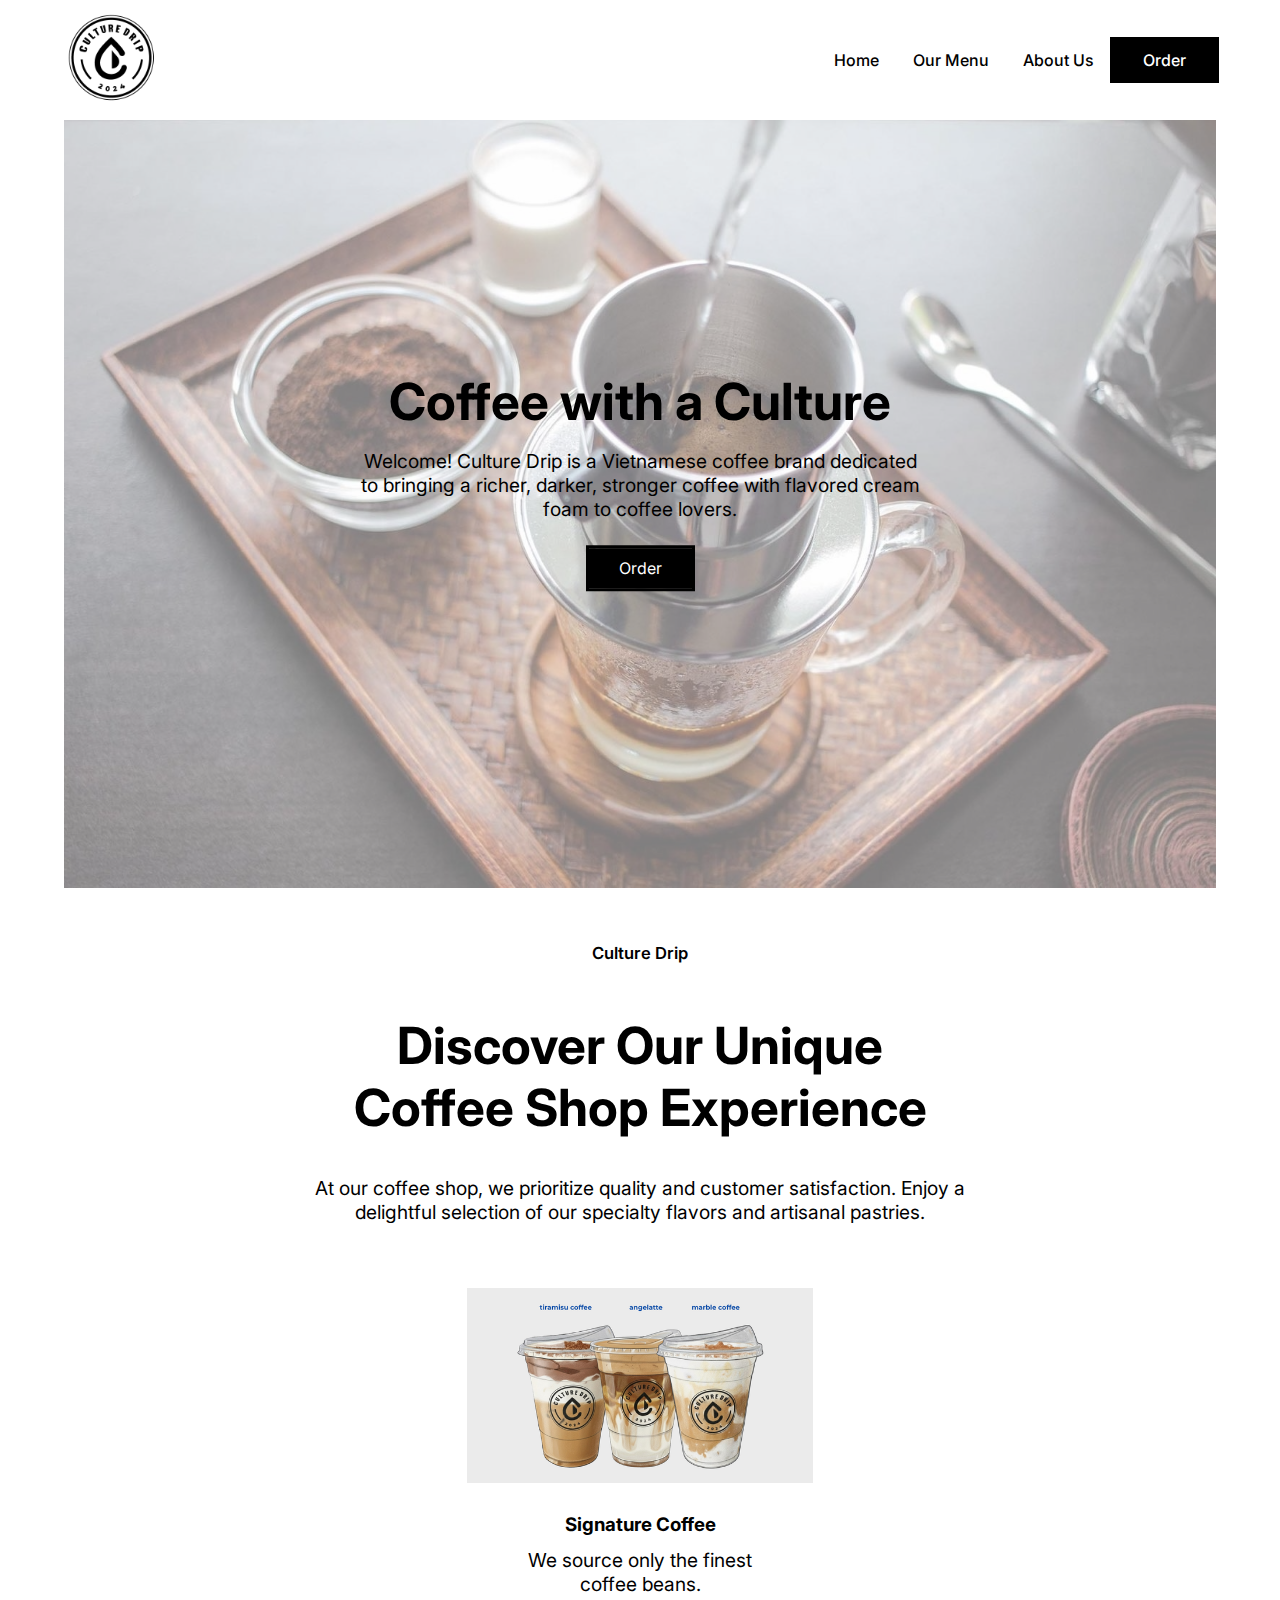
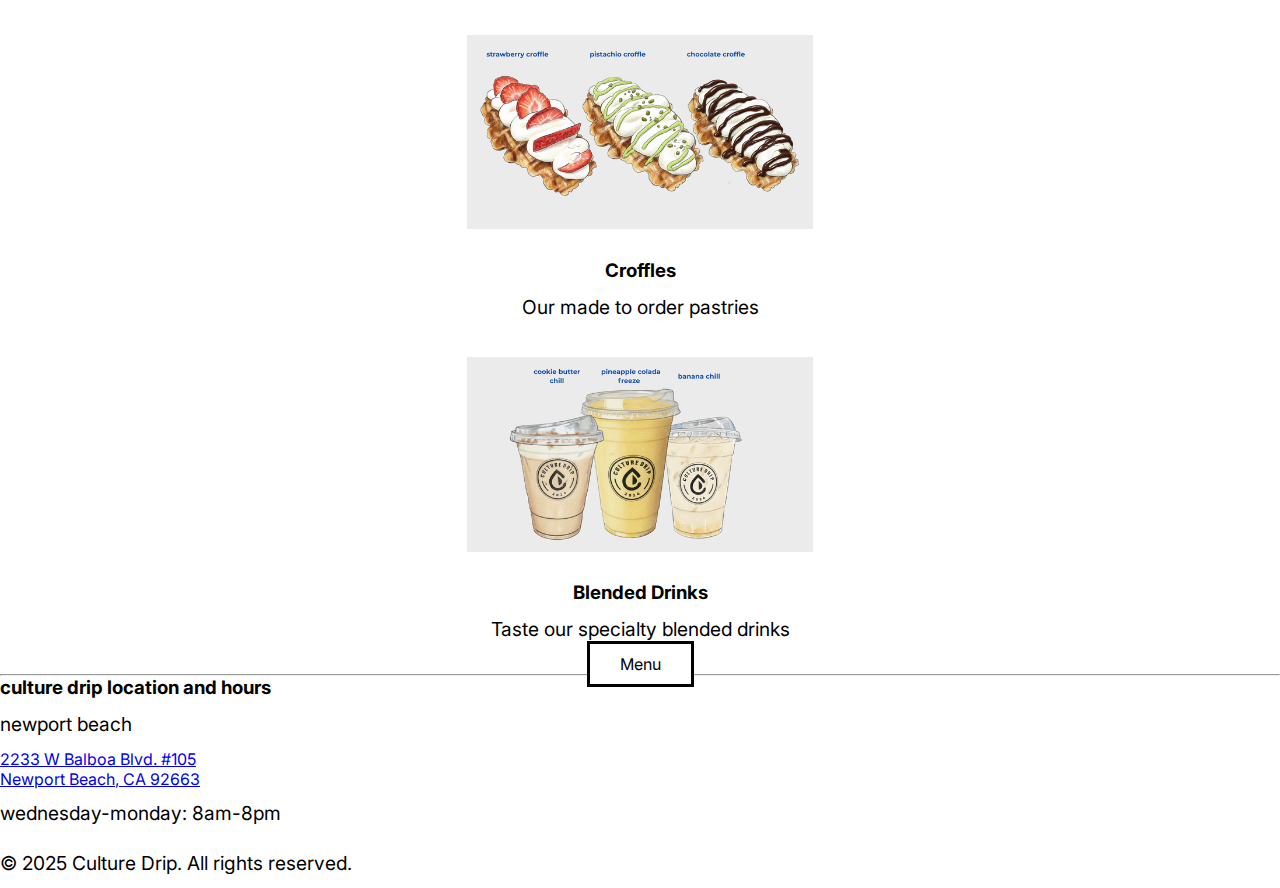
<file: index.html>
<!DOCTYPE html>
<html lang="en">
<head>
    <!--shows the top web title-->
    <meta charset="UTF-8">
    <meta http-equiv="X-UA-Compatible" content="IE=edge">
    <meta name="viewport" content="width=device-width, initial-scale=1.0">
    <title>Culture Drip</title>
    <link rel="icon" type="image/x-icon" href="/images/cd.png">
    <!--importing css-->
    <link rel="stylesheet" href="styles.css">
    <!-- importing font -->
    <link rel="preconnect" href="https://fonts.googleapis.com">
    <link rel="preconnect" href="https://fonts.gstatic.com" crossorigin>
    <link href="https://fonts.googleapis.com/css2?family=Inter:ital,opsz,wght@0,14..32,100..900;1,14..32,100..900&display=swap" rel="stylesheet">
</head>
<body>
    <nav class="navbar">
        <div class="topLogo">
            <a href="index.html"><img src="./images/cd.png" id = "cdLogo"></a>
        </div>
        <ul class="navList" id="nav-list">
            <li class="navItem l"><a href="index.html">Home</a></li>
            <li class="navItem l"><a href="menu.html">Our Menu</a></li>
            <li class="navItem l"><a href="about.html">About Us</a></li>
            <div class="navOrder">
                <a href="https://www.doordash.com/store/culture-drip-newport-beach-33093719/55113546/?gad_campaignid=12239783404&gad_source=1&gbraid=0AAAAADemgEu2Q7e13m3j4GwFy_xg7448W&gclid=Cj0KCQjwwZDFBhCpARIsAB95qO1CxnaESgdwWVjGKI4FvhJKNIgF0CaVJiQ9z3XqlI0GkYXHlNUJGHEaAh4tEALw_wcB&gclsrc=aw.ds&ignore_splash_experience=true&kclickid=_k_Cj0KCQjwwZDFBhCpARIsAB95qO1CxnaESgdwWVjGKI4FvhJKNIgF0CaVJiQ9z3XqlI0GkYXHlNUJGHEaAh4tEALw_wcB_k_&utm_adgroup_id=122847405048&utm_campaign=CX_US_SE_SU_GO_ACQ_RSWXXX_12239783404_RSTRNT_%20NB_ACQ_RESTR_DSARestaurant_EVG_CPAx_XXX_Y0395_EN_EN_X_DOOR_GO_SE_DSA_SOUTHRNCAL&utm_content=122847405048&utm_creative_id=591223849648&utm_keyword_id=dsa-1212951105065&utm_medium=SEMu&utm_source=Google&utm_term="class="blackButton navItem"">Order</a>
            </div>
        </ul>
        <div class="navMenu" id="toggle-menu">
            <div class="menuLine"></div>
            <div class="menuLine"></div>
            <div class="menuLine"></div>
        </div>
    </nav>
    <main>
        <div class="intro">
            <img src="./images/hp/hpSample.jpg" id = "homeImage">
            <div class="introText">
                <h1>Coffee with a Culture</h1>
                <p>Welcome! Culture Drip is a Vietnamese coffee brand dedicated<br>to bringing a richer, darker, stronger coffee with flavored cream<br>foam to coffee lovers.</p>
                <a href="https://www.doordash.com/store/culture-drip-newport-beach-33093719/55113546/?gad_campaignid=12239783404&gad_source=1&gbraid=0AAAAADemgEu2Q7e13m3j4GwFy_xg7448W&gclid=Cj0KCQjwwZDFBhCpARIsAB95qO1CxnaESgdwWVjGKI4FvhJKNIgF0CaVJiQ9z3XqlI0GkYXHlNUJGHEaAh4tEALw_wcB&gclsrc=aw.ds&ignore_splash_experience=true&kclickid=_k_Cj0KCQjwwZDFBhCpARIsAB95qO1CxnaESgdwWVjGKI4FvhJKNIgF0CaVJiQ9z3XqlI0GkYXHlNUJGHEaAh4tEALw_wcB_k_&utm_adgroup_id=122847405048&utm_campaign=CX_US_SE_SU_GO_ACQ_RSWXXX_12239783404_RSTRNT_%20NB_ACQ_RESTR_DSARestaurant_EVG_CPAx_XXX_Y0395_EN_EN_X_DOOR_GO_SE_DSA_SOUTHRNCAL&utm_content=122847405048&utm_creative_id=591223849648&utm_keyword_id=dsa-1212951105065&utm_medium=SEMu&utm_source=Google&utm_term=" class="blackButton orderIntro">Order</a>
            </div>
        </div>
        <div class="menuDes">
            <h2>Culture Drip</h2>
            <h1>Discover Our Unique<br>Coffee Shop Experience</h1>
            <p>At our coffee shop, we prioritize quality and customer satisfaction. Enjoy a<br>delightful selection of our specialty flavors and artisanal pastries.</p>
        </div>
        <div class="menuItems">
            <div>
                <img src="./images/hp/coffee_50.png" id = "menuImg" alt="">
                <h3>Signature Coffee</h3>
                <p>We source only the finest<br>coffee beans.</p>
            </div>
            <div>
                <img src="./images/hp/crofflesDrawn_50.png" id = "menuImg" alt="">
                <h3>Croffles</h3>
                <p>Our made to order pastries</p>
            </div>
            <div>
                <img src="./images/hp/blended_50.png" id = "menuImg" alt="">
                <h3>Blended Drinks</h3>
                <p>Taste our specialty blended drinks</p>
            </div>
        </div>
        <a href="menu.html" class="whiteButton" id="menuButton">Menu</a>
    </main>
    <footer>
        <hr class="solid">
        <div class="footEle">
            <h3>culture drip location and hours</h3>
           <div class="loca">
                <div>
                    <p>newport beach</p>
                    <a href="https://maps.app.goo.gl/qFAQwQpBhurF5sBA7" class="footerLink">2233 W Balboa Blvd. #105<br>Newport Beach, CA 92663</a>
                    <p class="footerLink">wednesday-monday: 8am-8pm</p>
                </div>
            </div>
            <p>© 2025 Culture Drip. All rights reserved.</p>
        </div>
    </footer>
    <script type="text/javascript" src="./src/app.js"></scriptsrc></script>
</body>

</html>
</file>
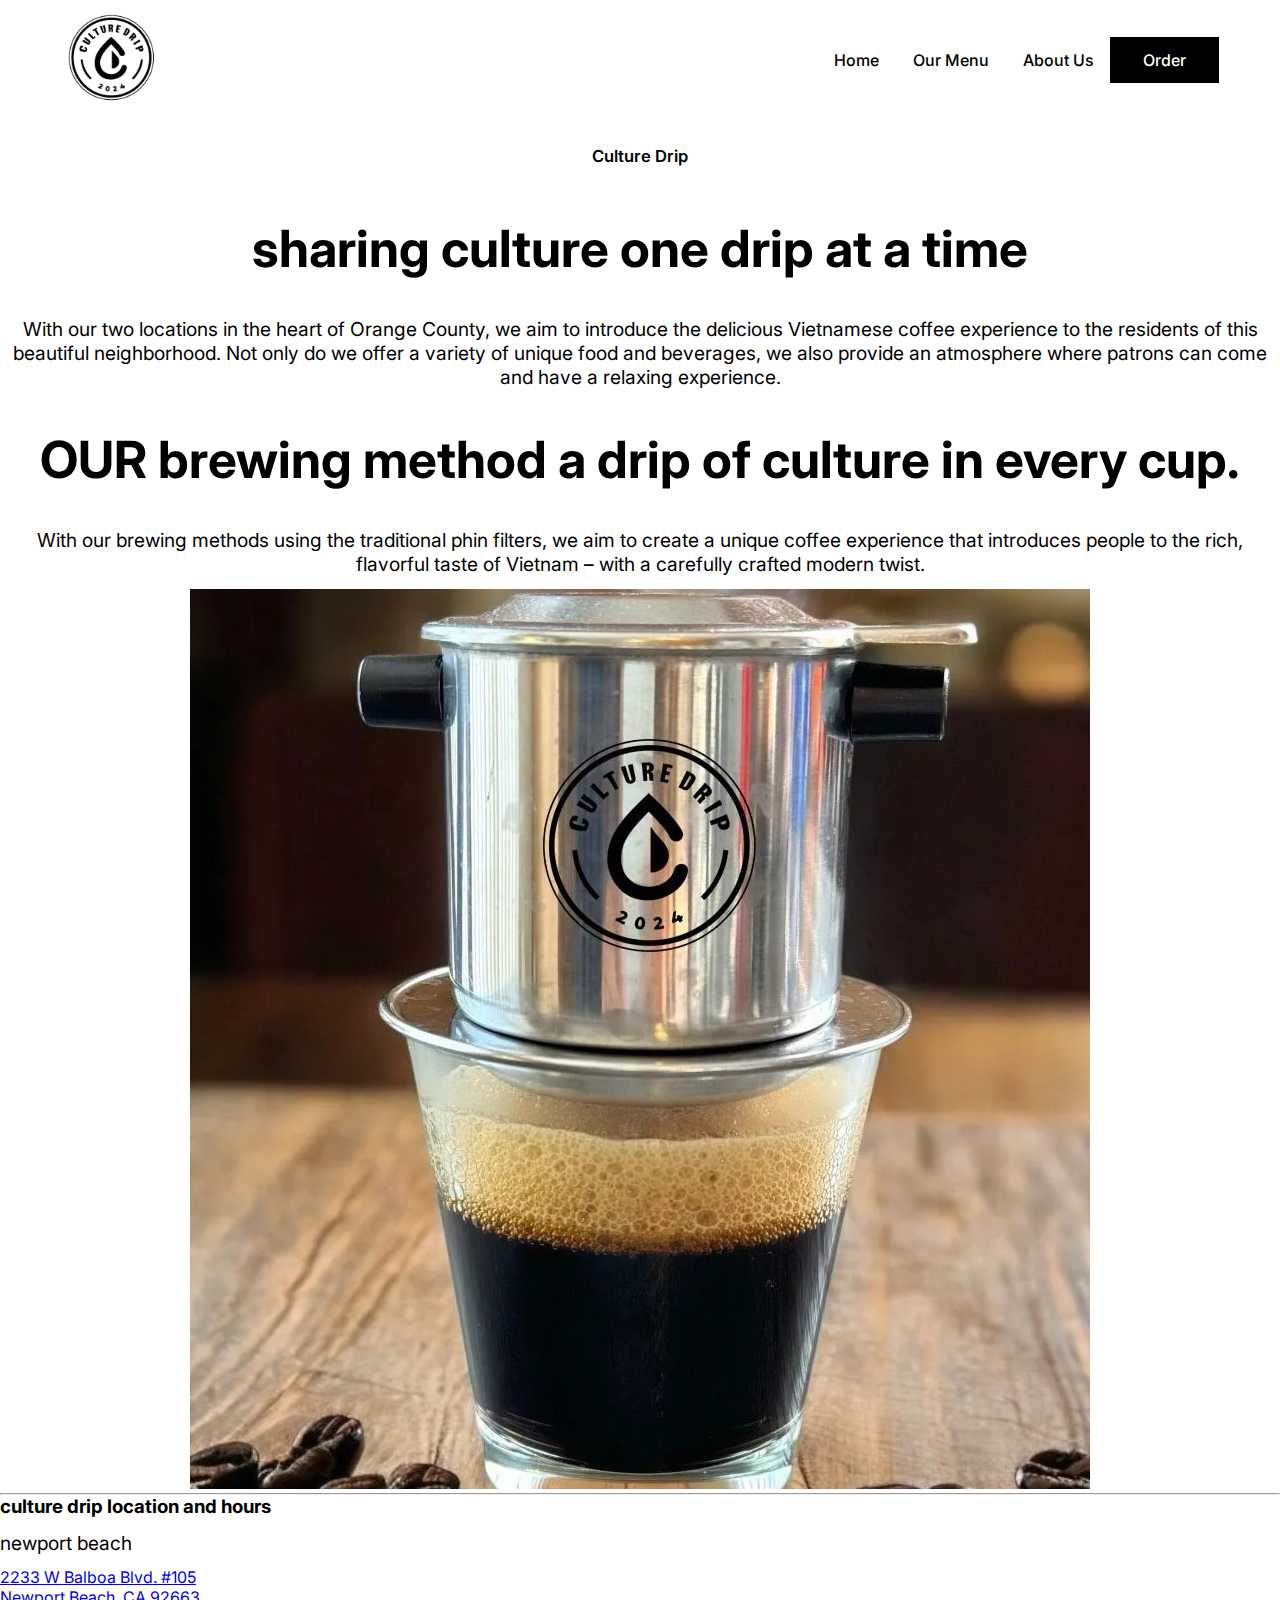
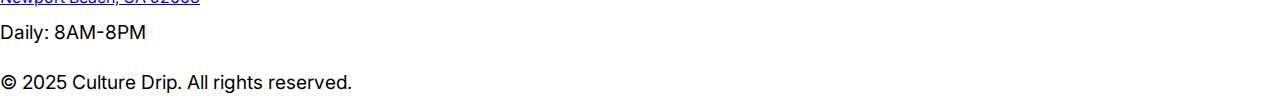
<file: about.html>
<!DOCTYPE html>
<html lang="en">
<head>
    <!--shows the top web title-->
    <meta charset="UTF-8">
    <meta http-equiv="X-UA-Compatible" content="IE=edge">
    <meta name="viewport" content="width=device-width, initial-scale=1.0">
    <title>Culture Drip</title>
    <link rel="icon" type="image/x-icon" href="/images/cd.png">
    <!--importing css-->
    <link rel="stylesheet" href="styles.css">
    <!-- importing font -->
    <link rel="preconnect" href="https://fonts.googleapis.com">
    <link rel="preconnect" href="https://fonts.gstatic.com" crossorigin>
    <link href="https://fonts.googleapis.com/css2?family=Inter:ital,opsz,wght@0,14..32,100..900;1,14..32,100..900&display=swap" rel="stylesheet">
</head>
<body>
    <nav class="navbar">
        <div class="topLogo">
            <a href="index.html"><img src="./images/cd.png" id = "cdLogo"></a>
        </div>
        <ul class="navList" id="nav-list">
            <li class="navItem l"><a href="index.html">Home</a></li>
            <li class="navItem l"><a href="menu.html">Our Menu</a></li>
            <li class="navItem l"><a href="about.html">About Us</a></li>
            <div class="navOrder">
                <a href="https://www.doordash.com/store/culture-drip-newport-beach-33093719/55113546/?gad_campaignid=12239783404&gad_source=1&gbraid=0AAAAADemgEu2Q7e13m3j4GwFy_xg7448W&gclid=Cj0KCQjwwZDFBhCpARIsAB95qO1CxnaESgdwWVjGKI4FvhJKNIgF0CaVJiQ9z3XqlI0GkYXHlNUJGHEaAh4tEALw_wcB&gclsrc=aw.ds&ignore_splash_experience=true&kclickid=_k_Cj0KCQjwwZDFBhCpARIsAB95qO1CxnaESgdwWVjGKI4FvhJKNIgF0CaVJiQ9z3XqlI0GkYXHlNUJGHEaAh4tEALw_wcB_k_&utm_adgroup_id=122847405048&utm_campaign=CX_US_SE_SU_GO_ACQ_RSWXXX_12239783404_RSTRNT_%20NB_ACQ_RESTR_DSARestaurant_EVG_CPAx_XXX_Y0395_EN_EN_X_DOOR_GO_SE_DSA_SOUTHRNCAL&utm_content=122847405048&utm_creative_id=591223849648&utm_keyword_id=dsa-1212951105065&utm_medium=SEMu&utm_source=Google&utm_term="class="blackButton navItem"">Order</a>
            </div>
        </ul>
        <div class="navMenu" id="toggle-menu">
            <div class="menuLine"></div>
            <div class="menuLine"></div>
            <div class="menuLine"></div>
        </div>
    </nav>
    <main>
        <div class="aboutIntro">
            <h2>Culture Drip</h2>
            <h1>sharing culture one drip  at a time</h1>
            <p>With our two locations in the heart of Orange County, we aim to introduce the delicious Vietnamese coffee experience to the residents of this beautiful neighborhood. Not only do we offer a variety of unique food and beverages, we also provide an atmosphere where patrons can come and have a relaxing experience. </p>
        </div>
        <div class="brew">
            <div class="brewDes">
                <h1>OUR brewing method a drip of culture in every cup.</h1>
                <p>With our brewing methods using the traditional phin filters, we aim to create a unique coffee experience that introduces people to the rich, flavorful taste of Vietnam – with a carefully crafted modern twist.</p>
            </div>
            <img src="images/cdPhin.jpg" id="cdPhin">
        </div>
    </main>
    <footer>
        <hr class="solid">
        <div class="footEle">
            <h3>culture drip location and hours</h3>
            <div class="loca">
                <div>
                    <p>newport beach</p>
                    <a href="https://maps.app.goo.gl/qFAQwQpBhurF5sBA7" class="footerLink">2233 W Balboa Blvd. #105<br>Newport Beach, CA 92663</a>
                    <p class="footerLink">Daily: 8AM-8PM</p>
                </div>

            </div>
            <p>© 2025 Culture Drip. All rights reserved.</p>
        </div>
    </footer>
    <script type="text/javascript" src="./src/app.js"></scriptsrc></script>
</body>

</html>
</file>
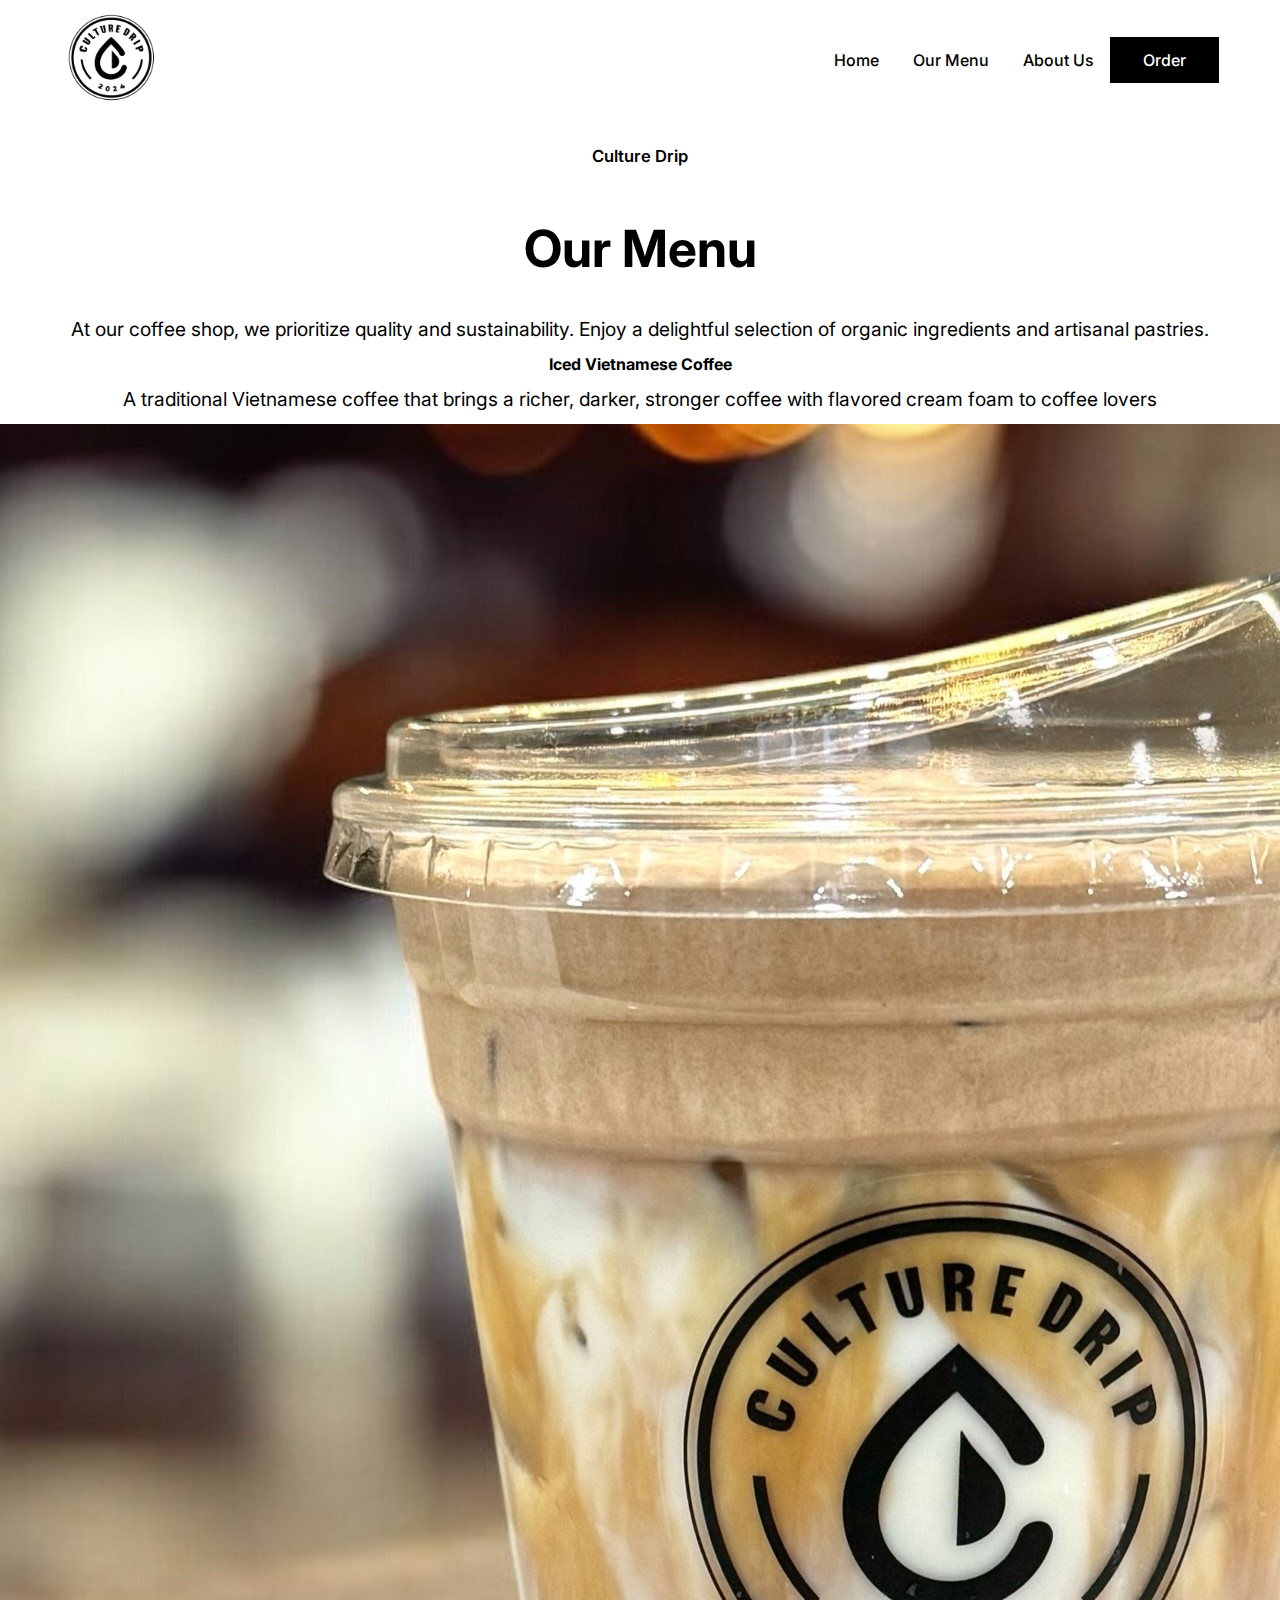
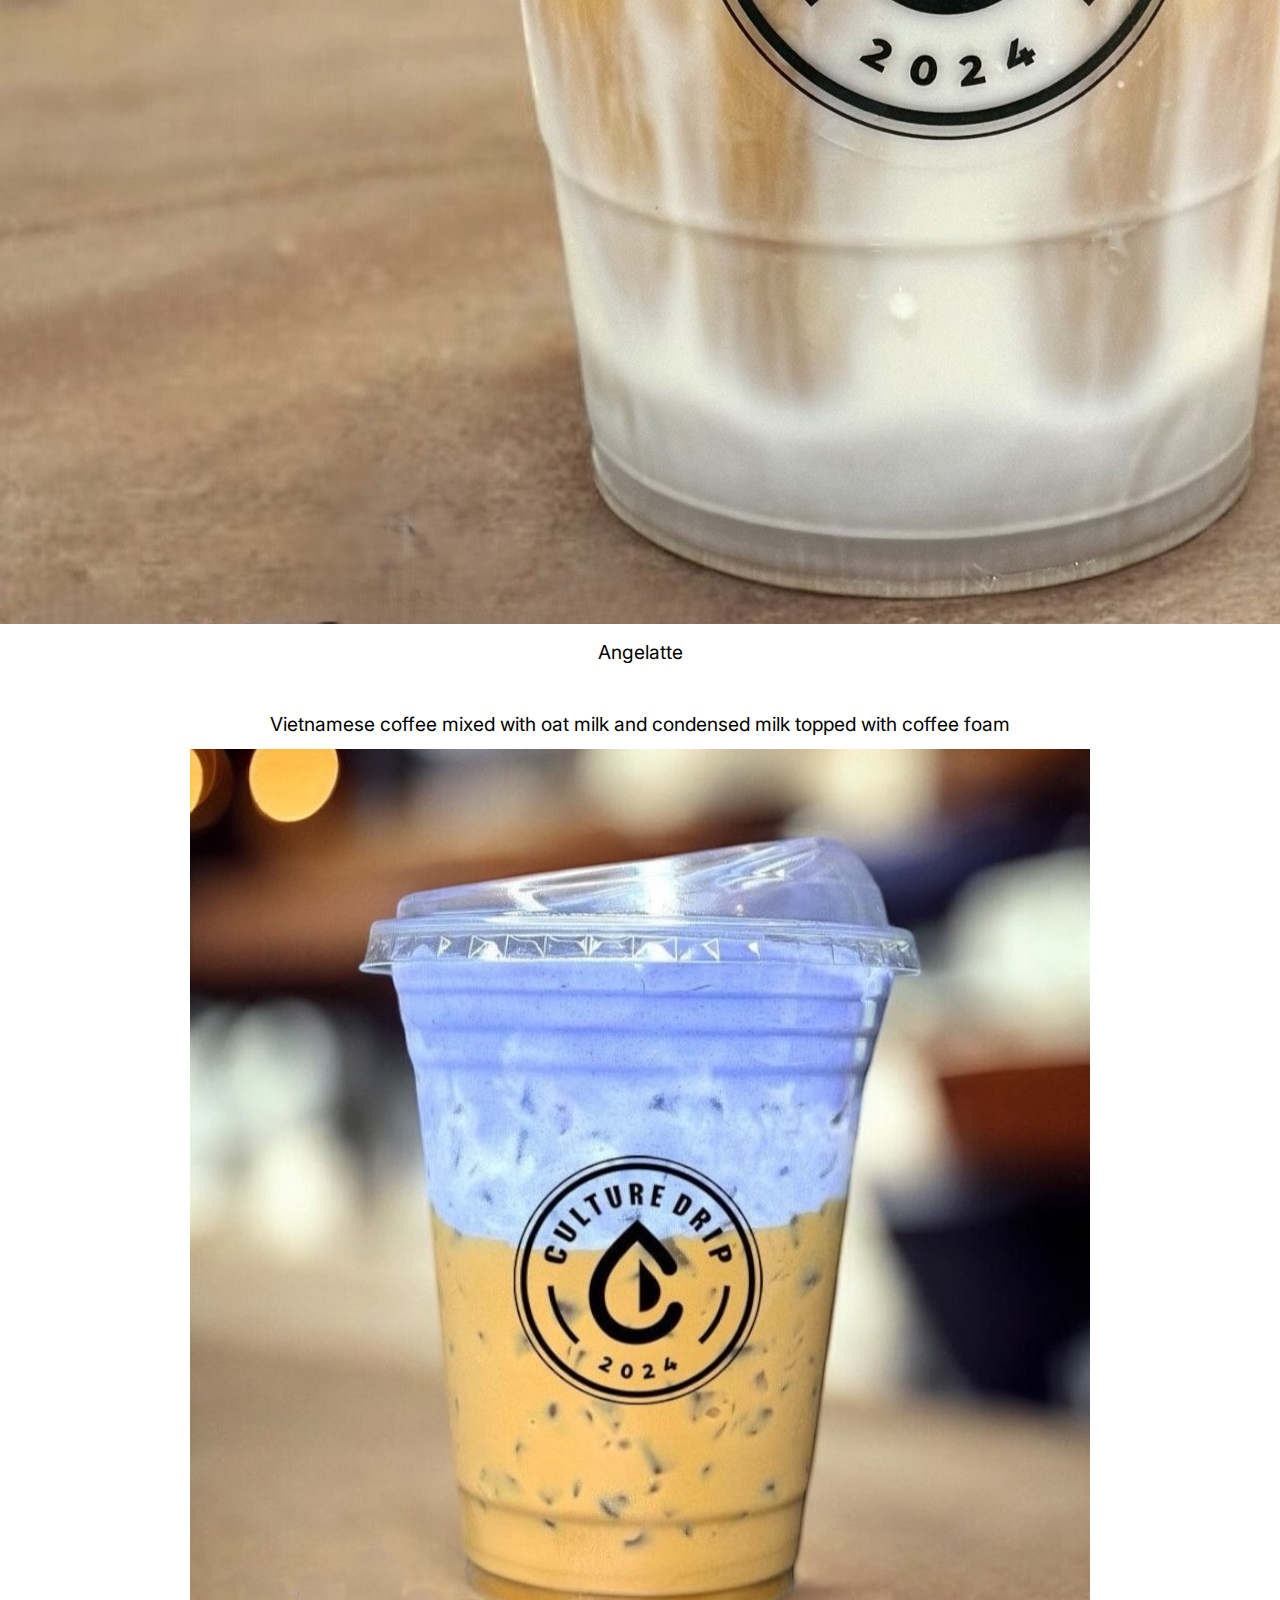
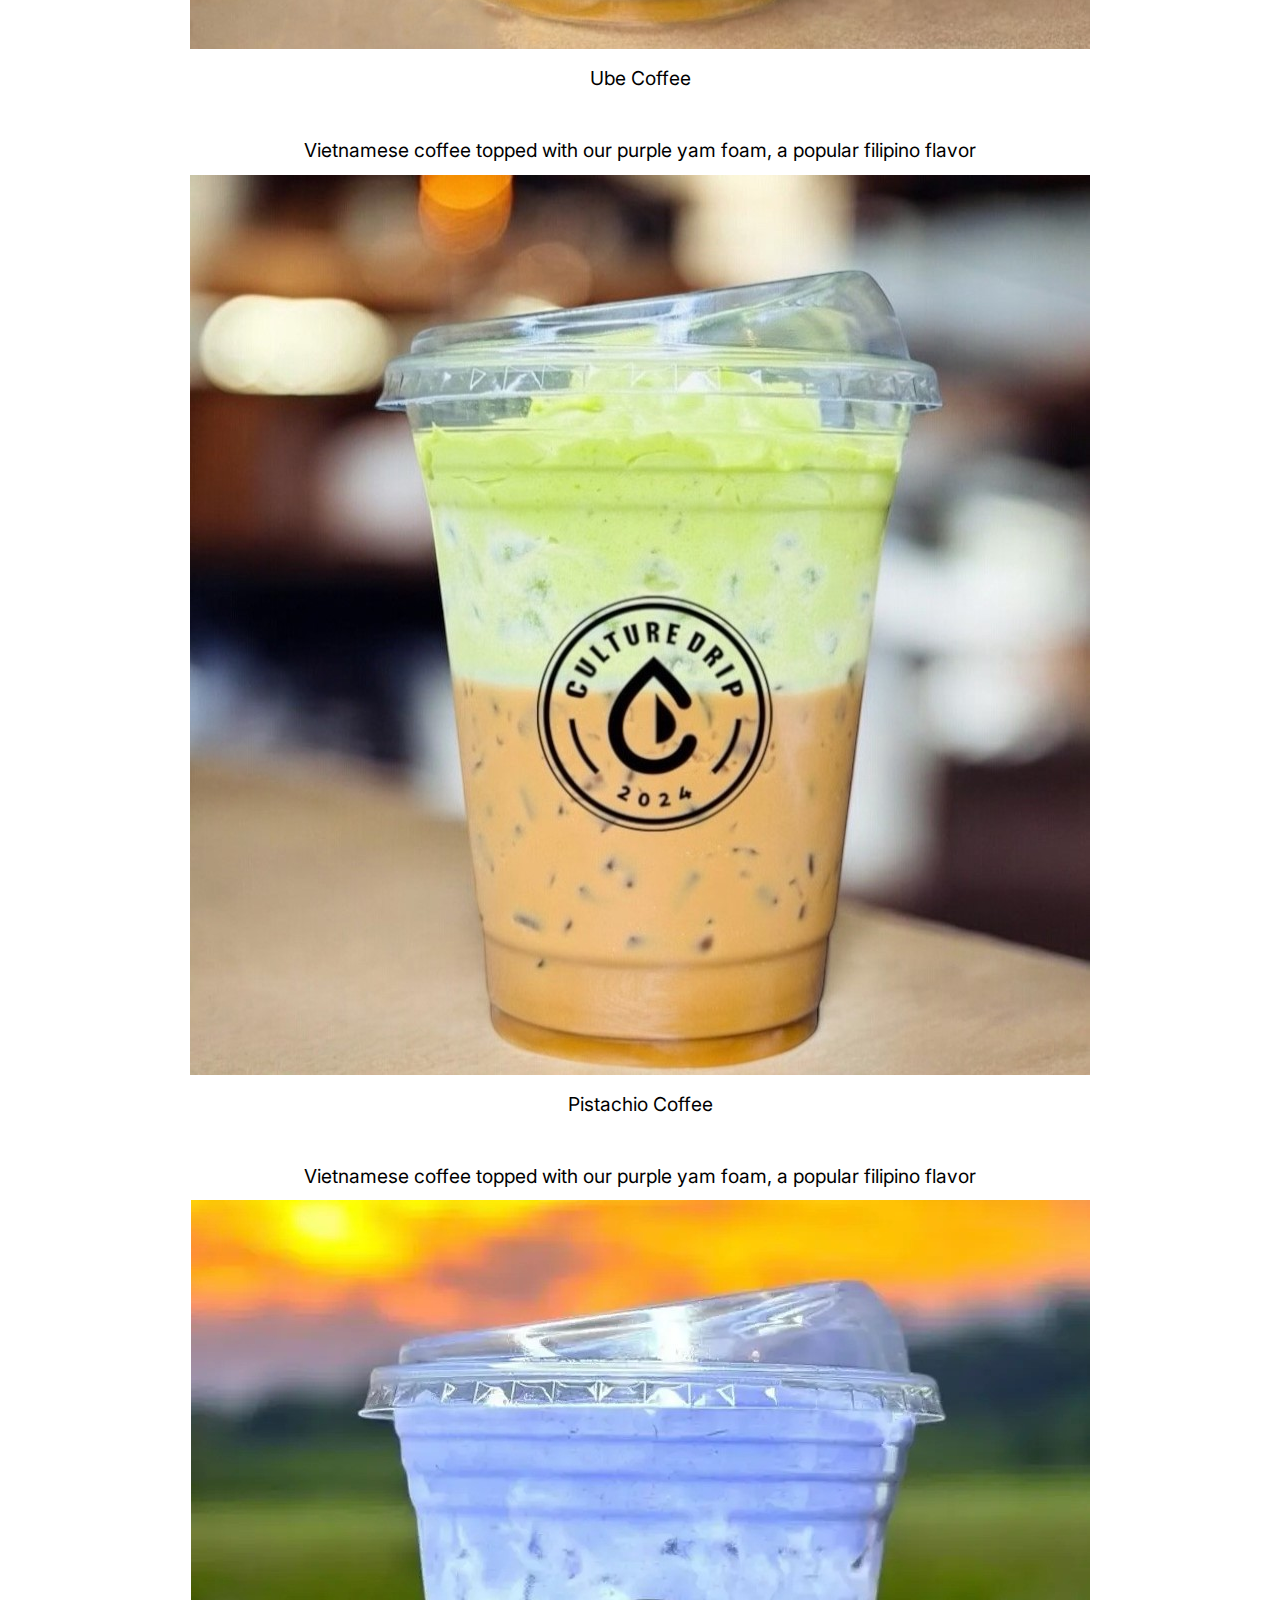
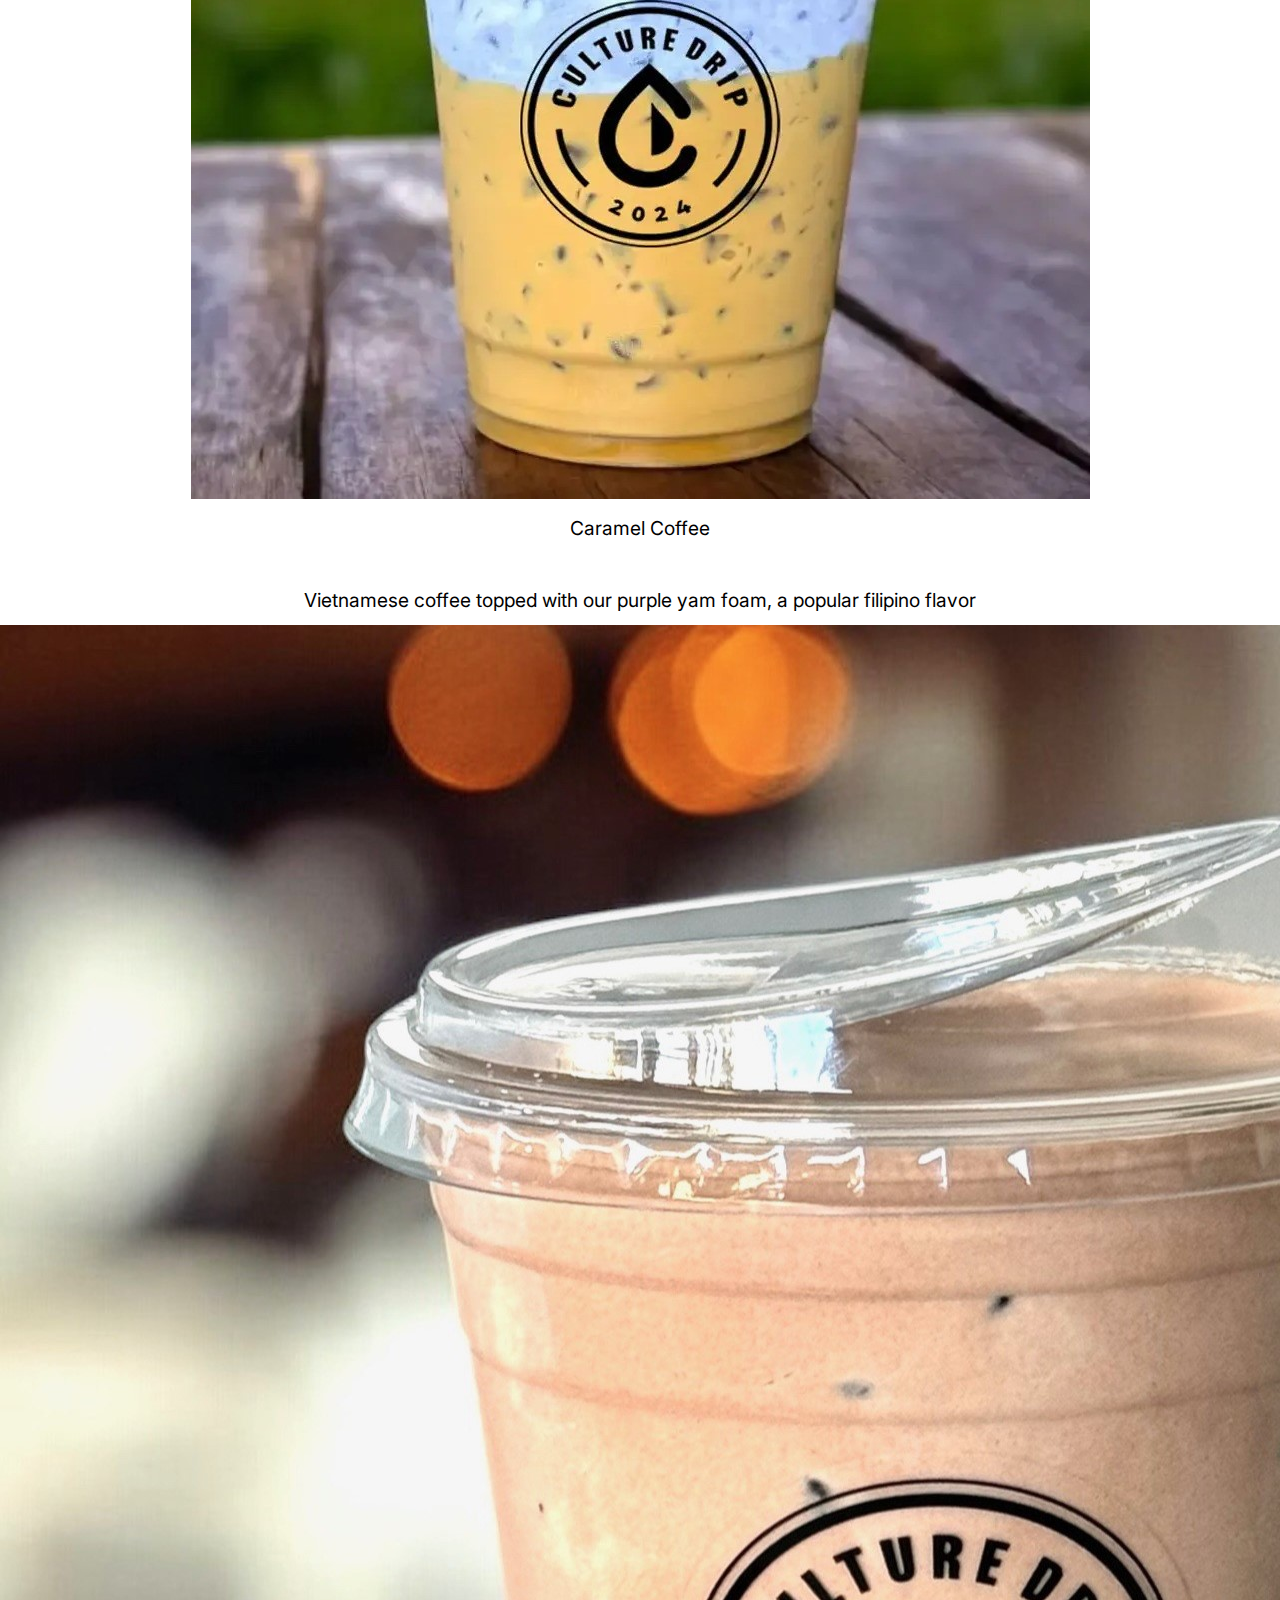
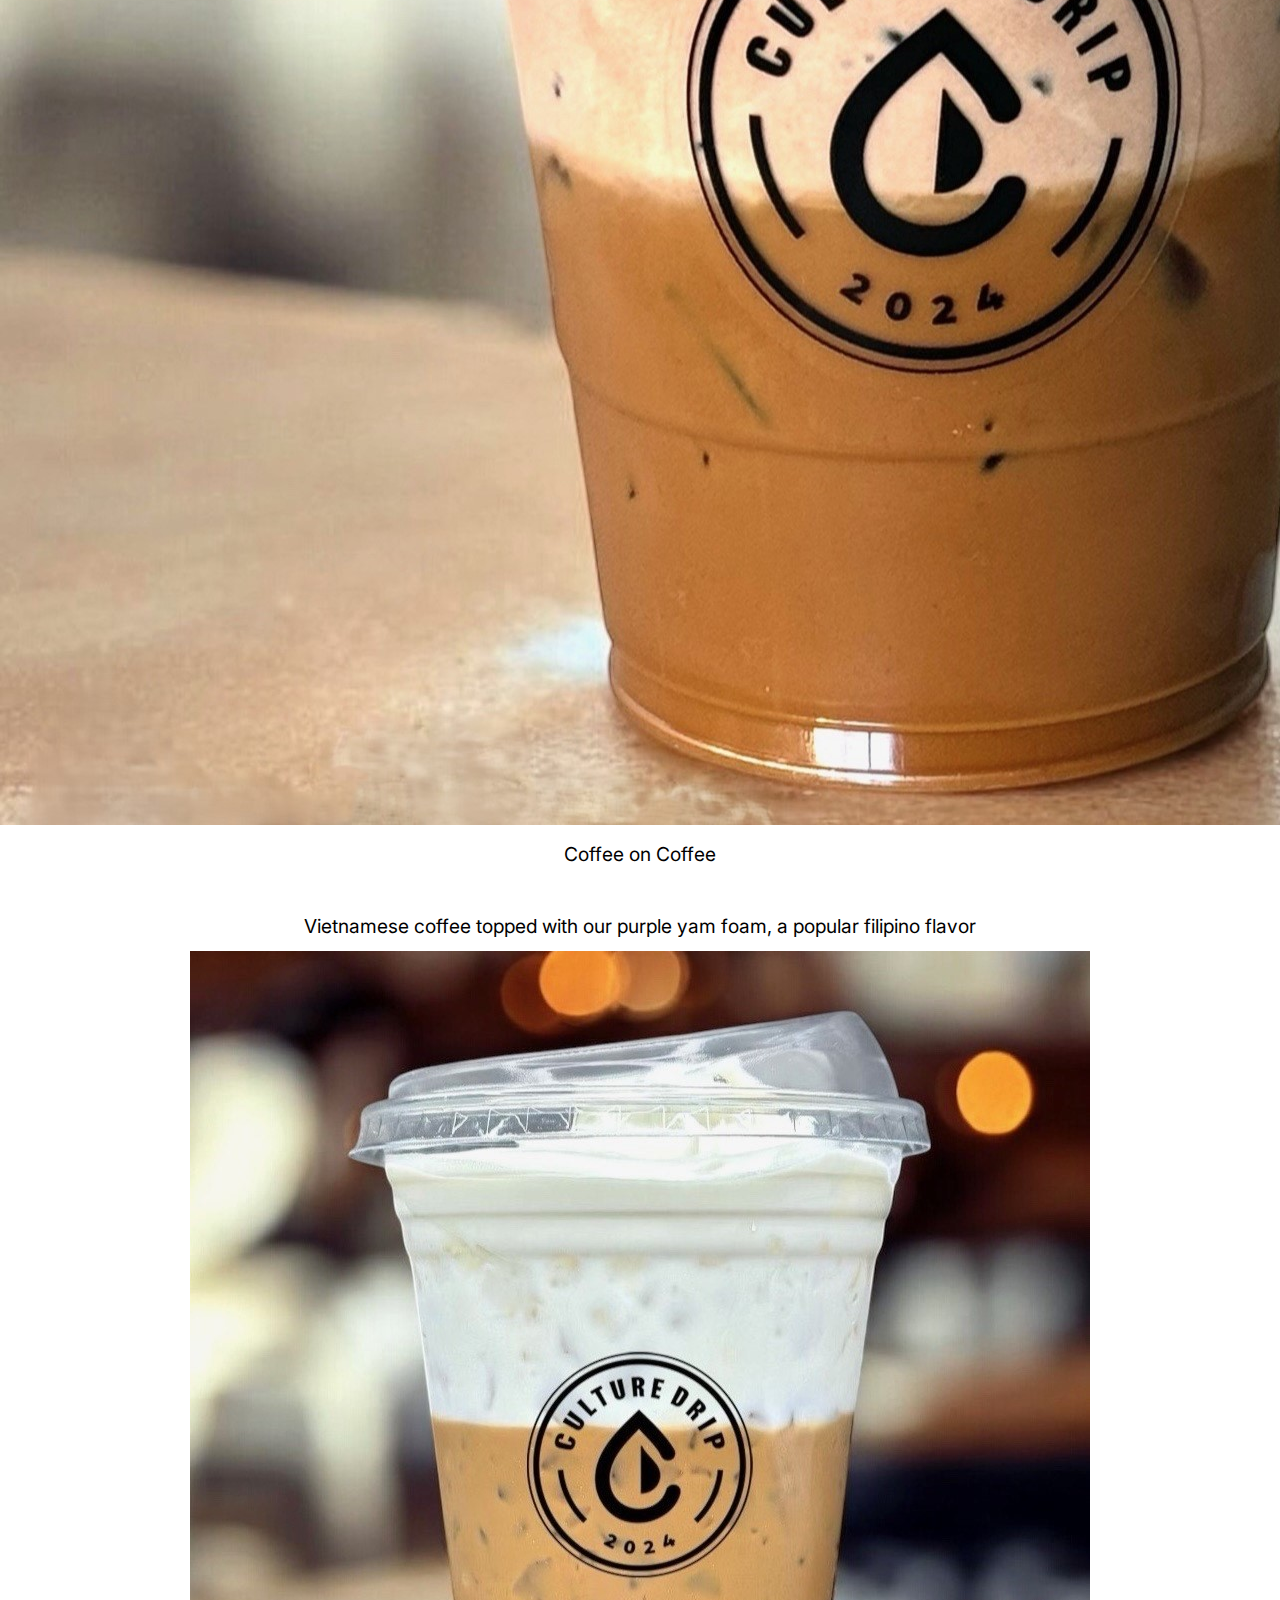
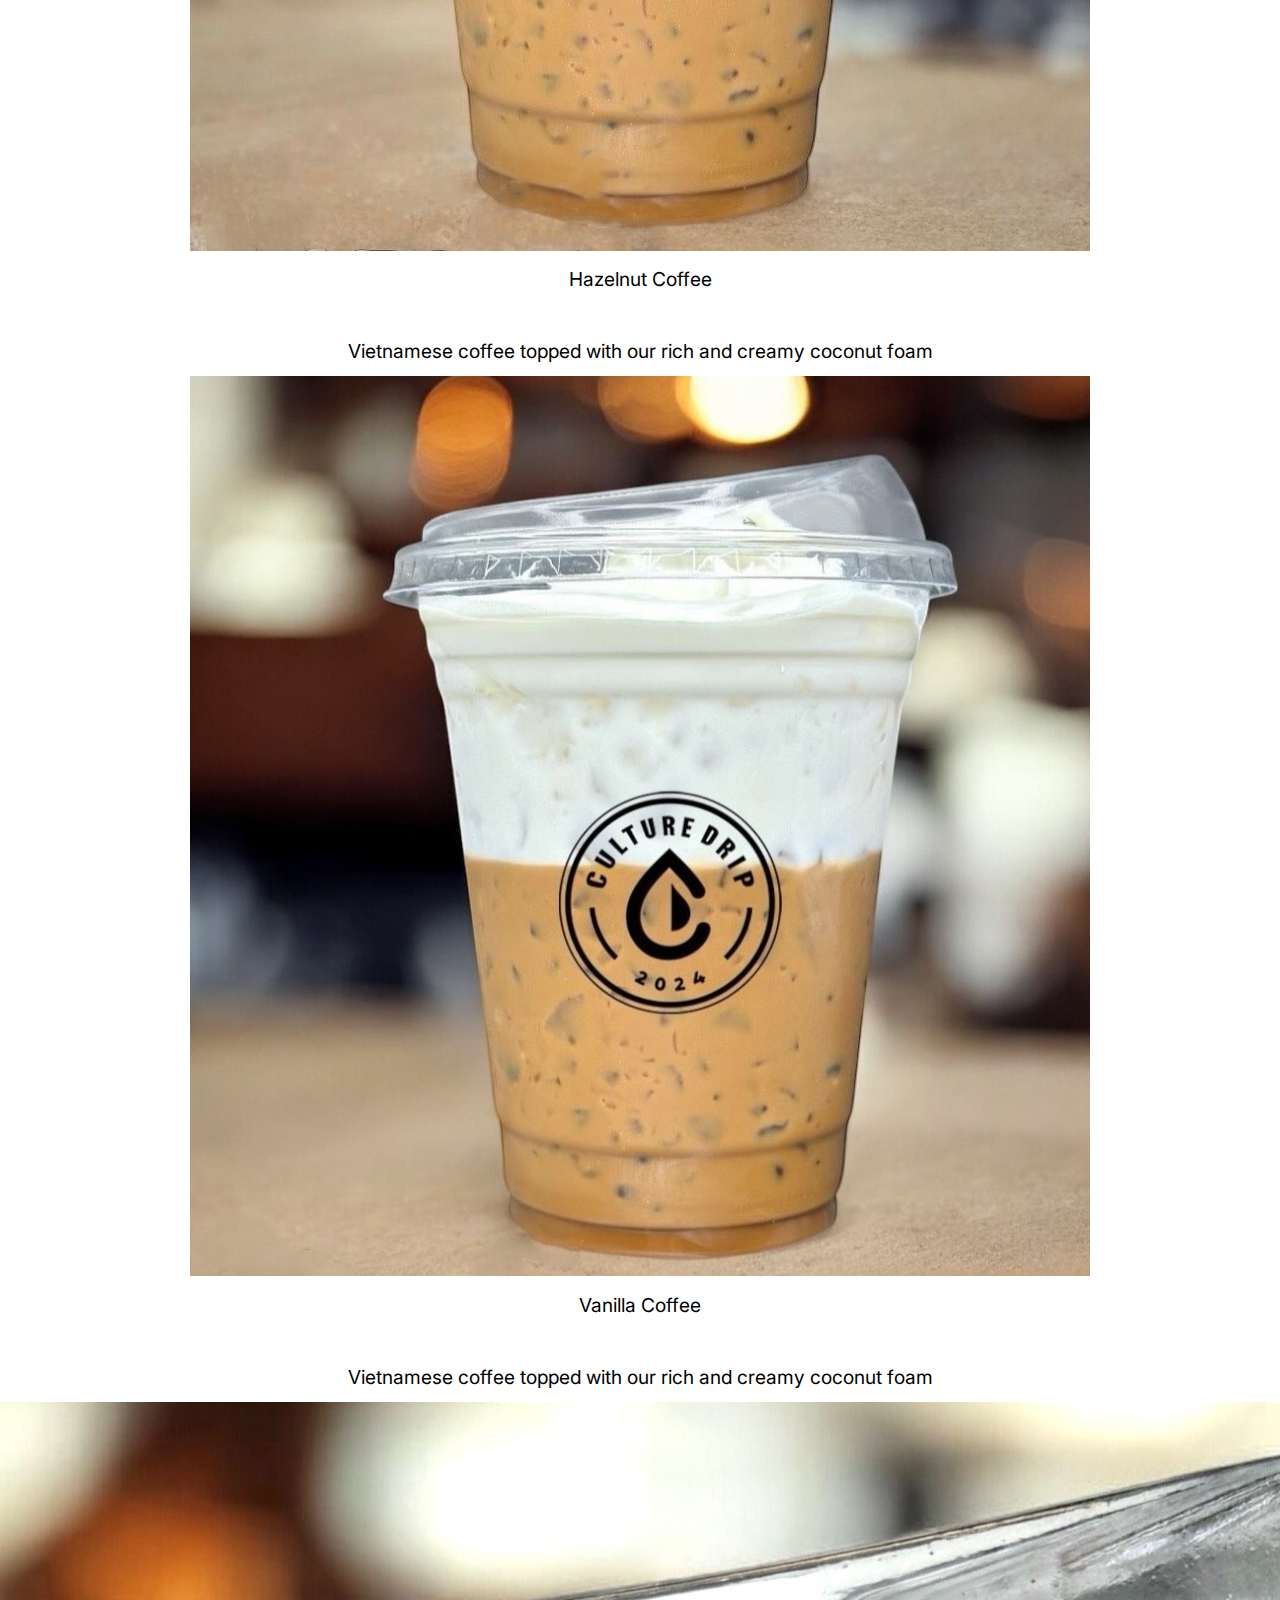
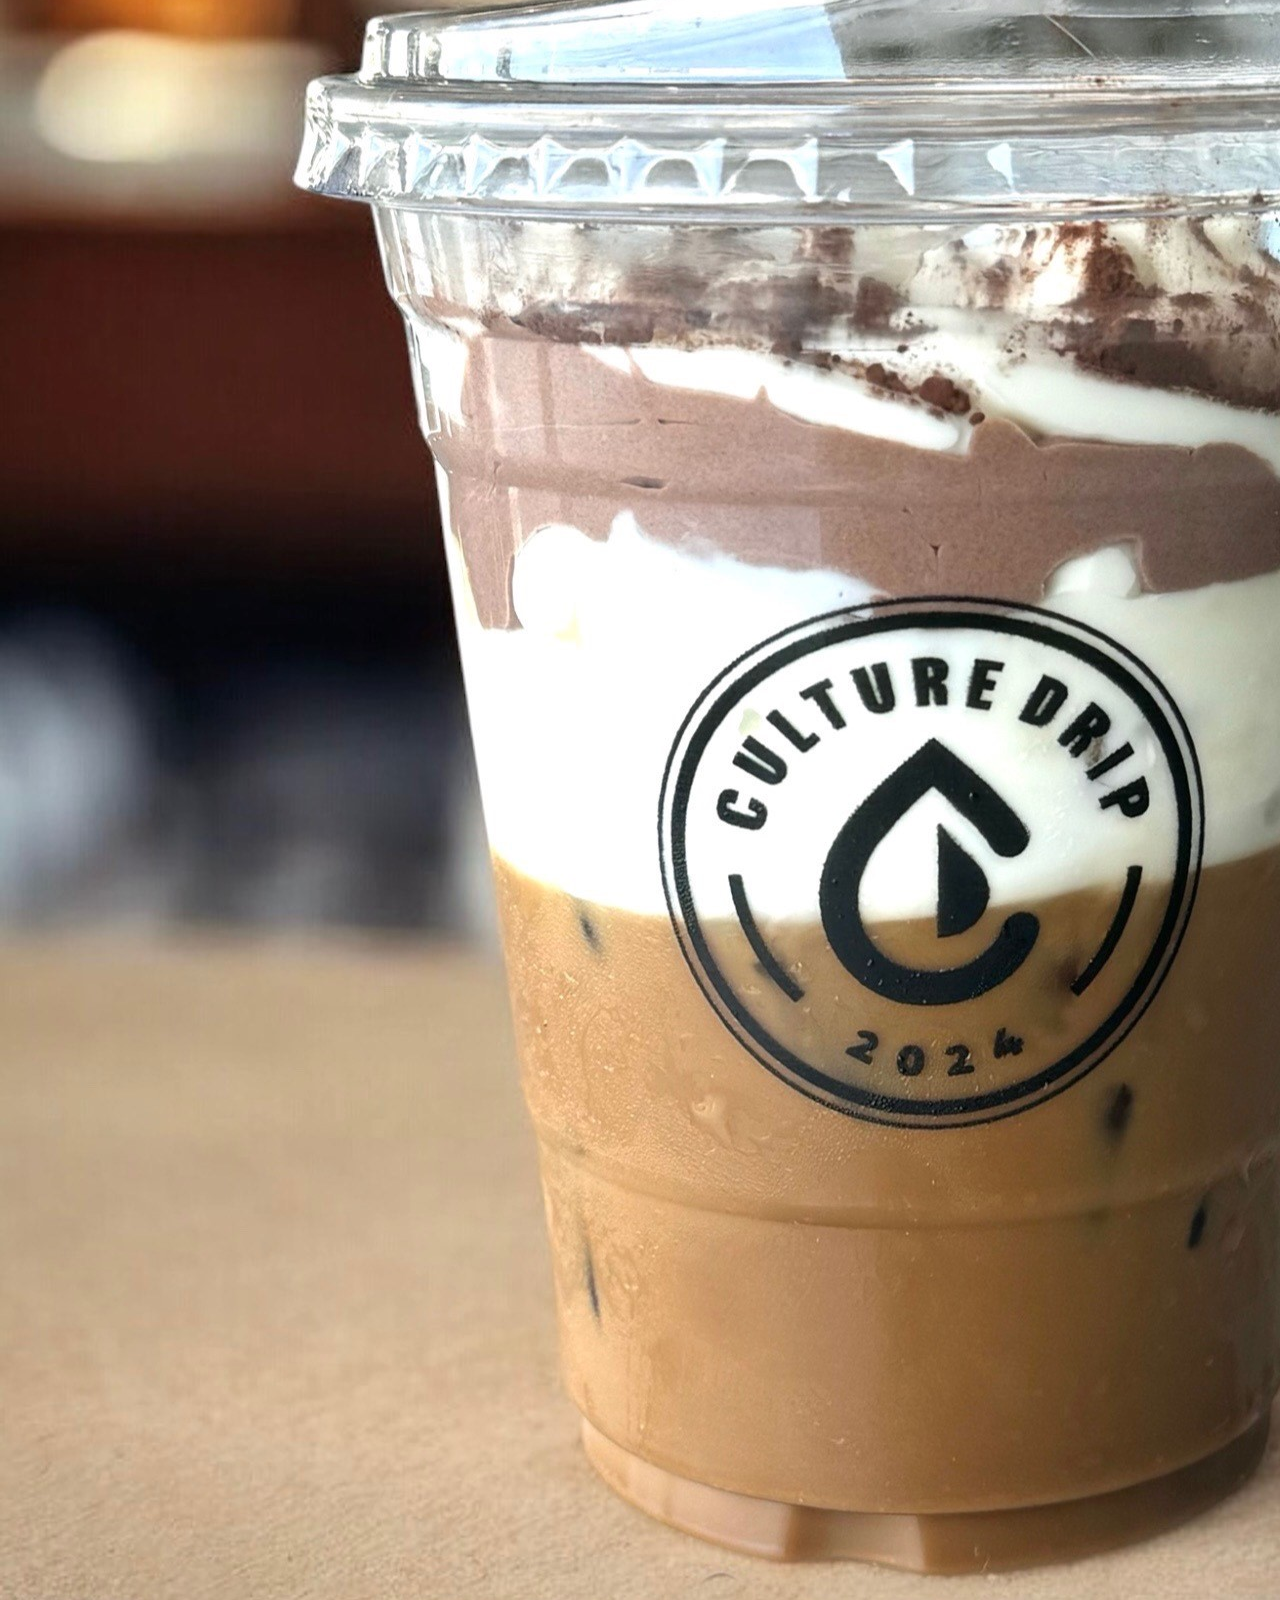
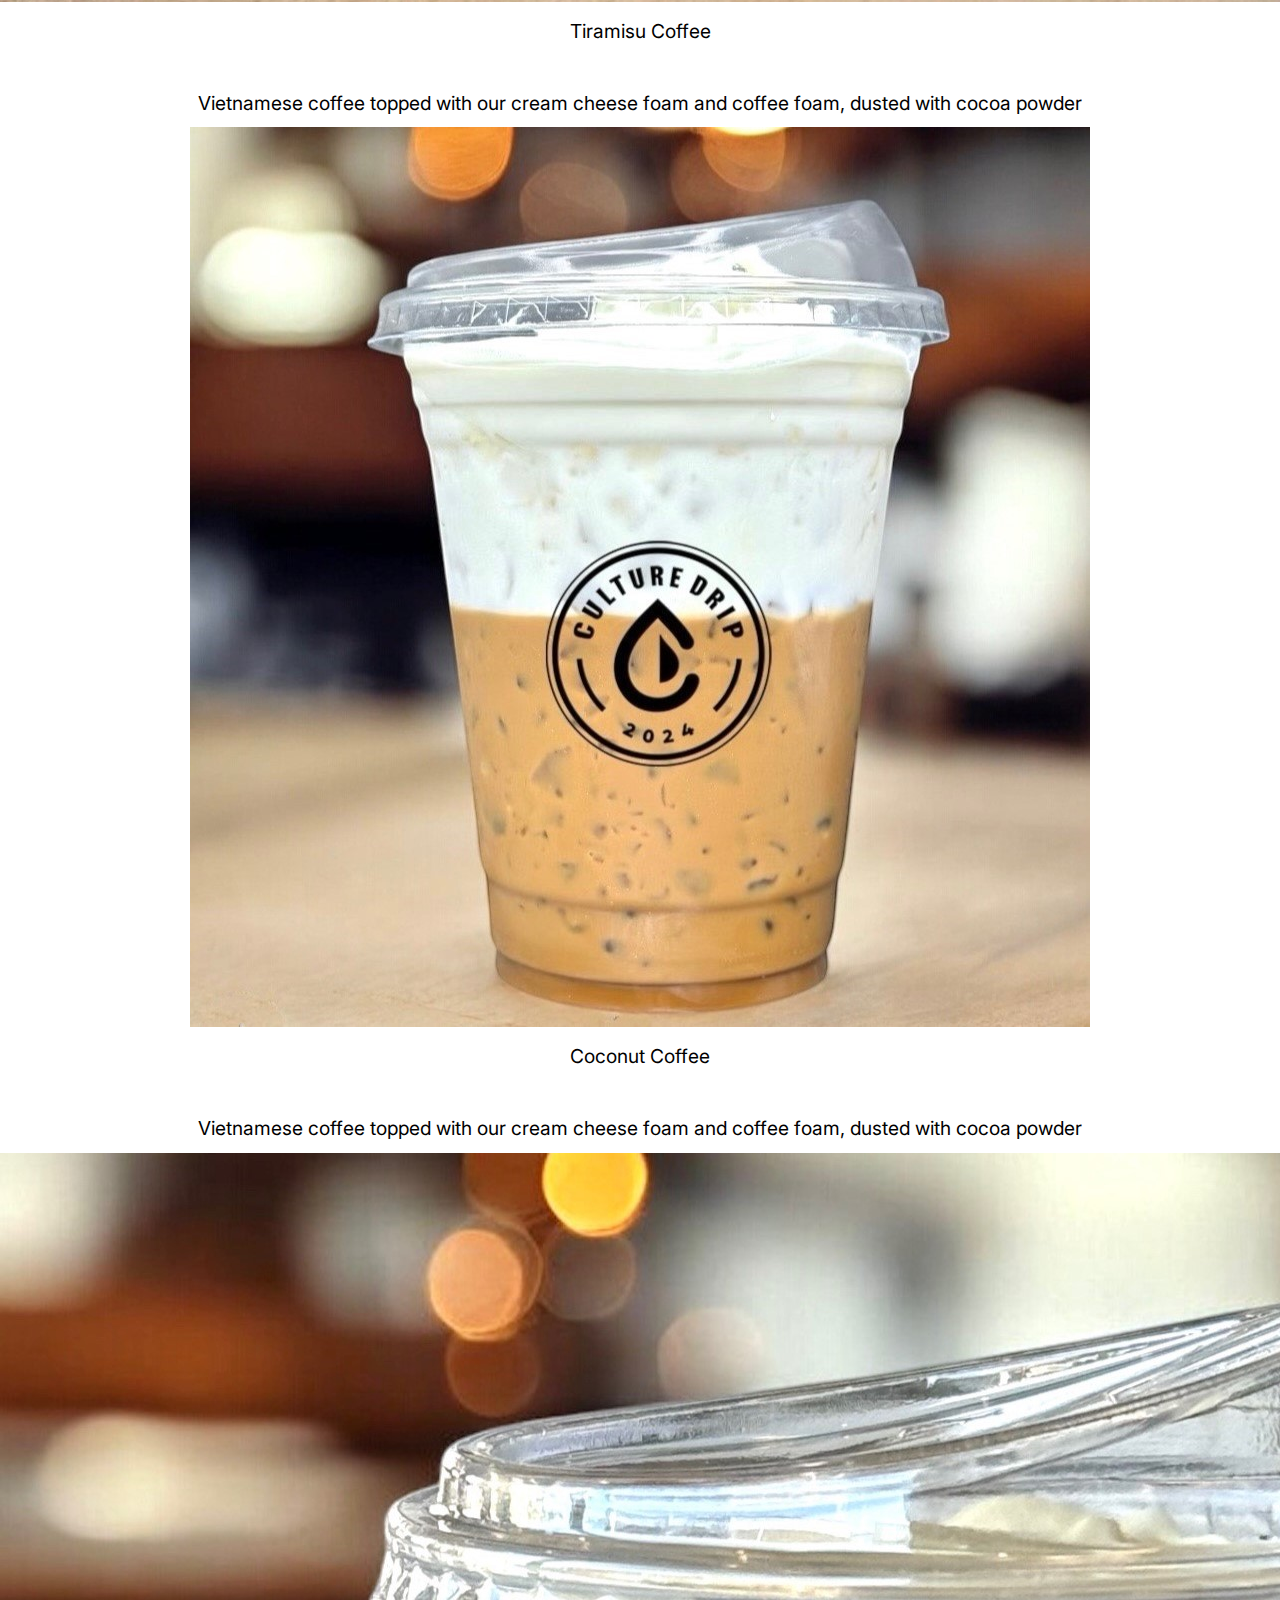
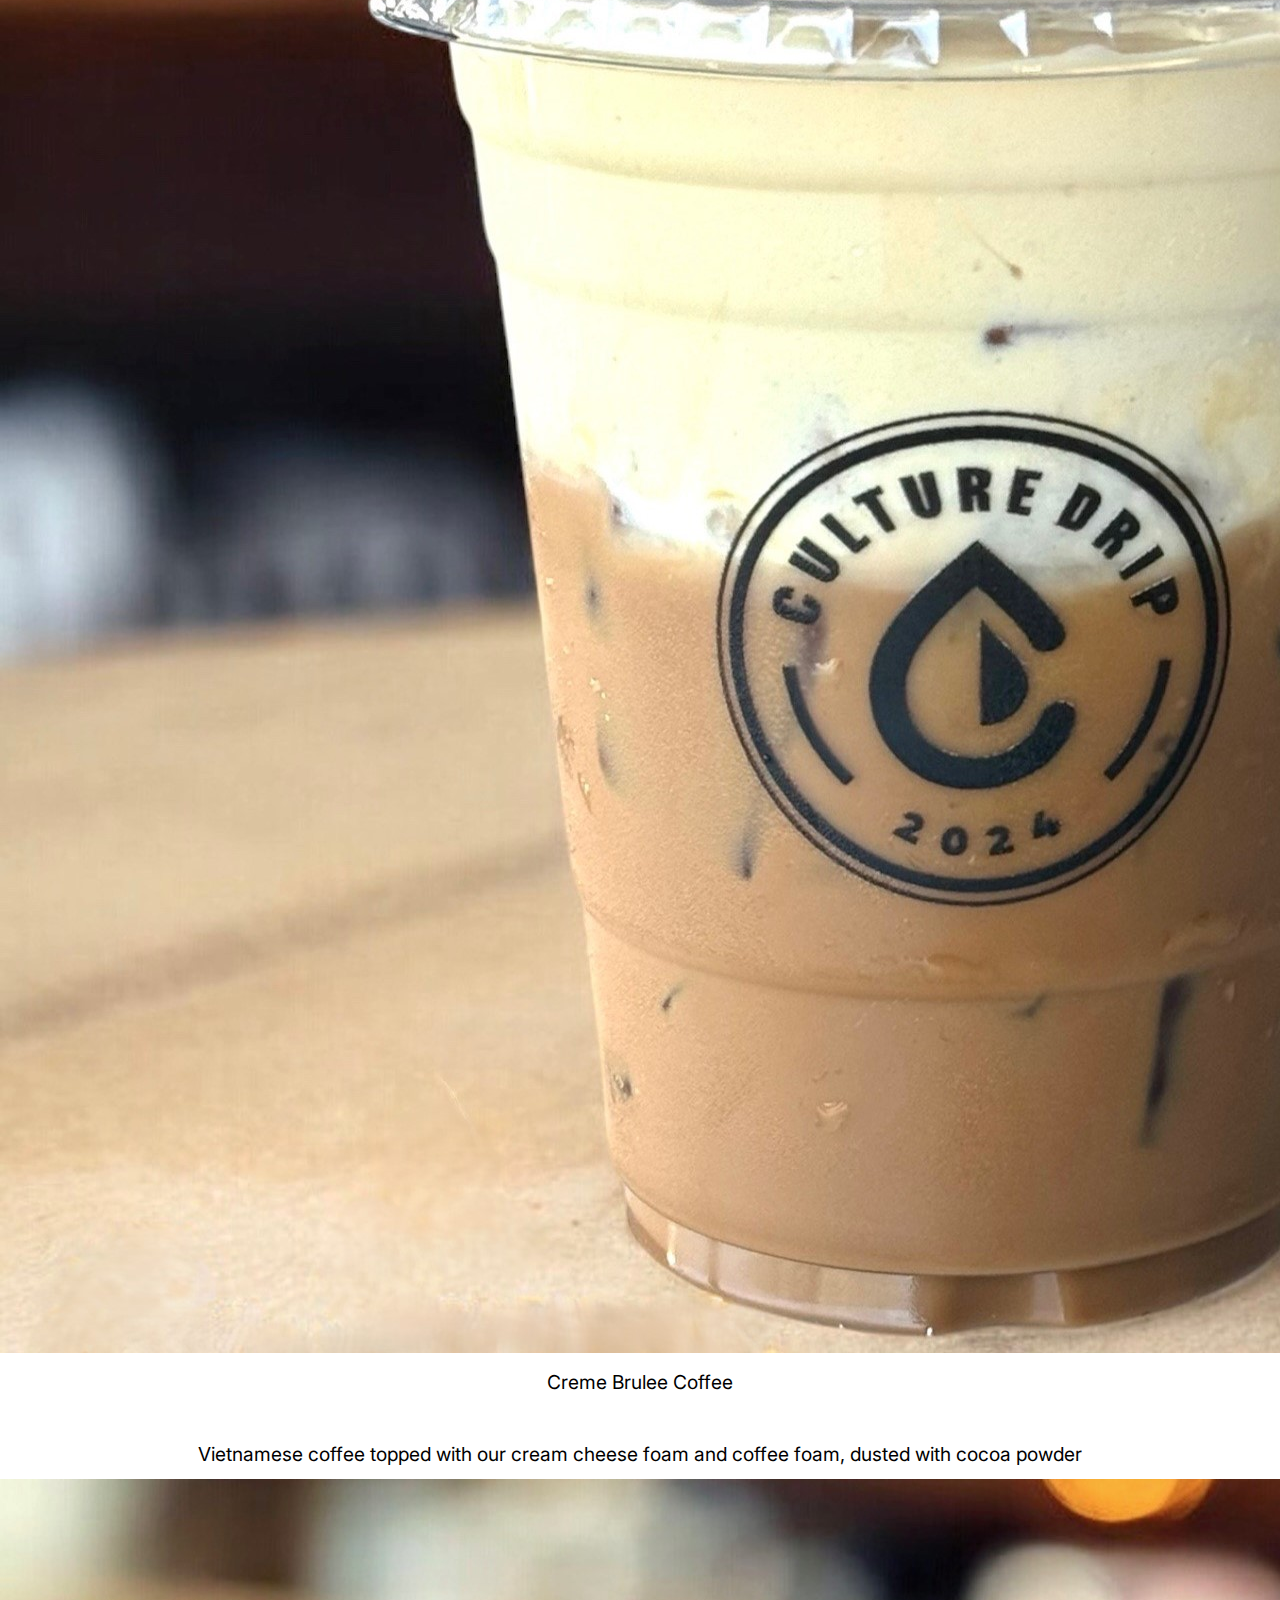
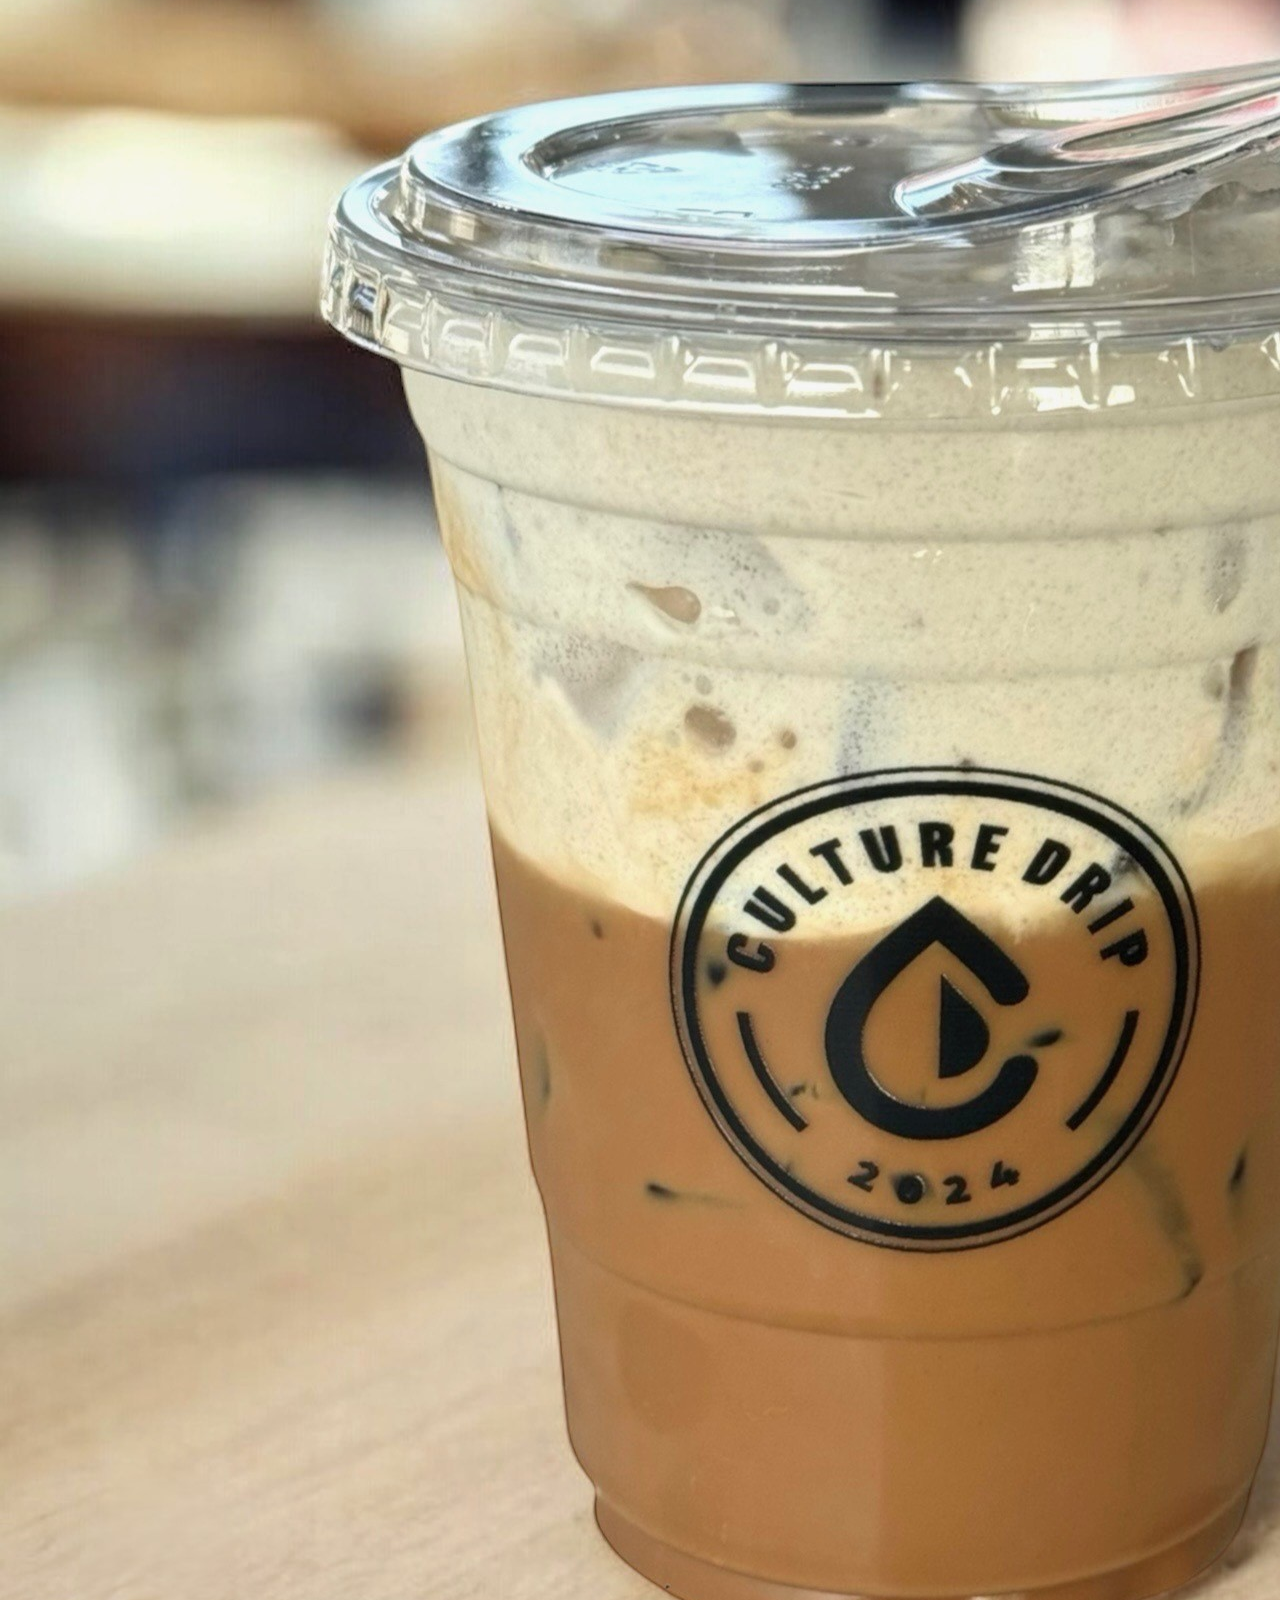
<file: menu.html>
<!DOCTYPE html>
<html lang="en">
<head>
    <!--shows the top web title-->
    <meta charset="UTF-8">
    <meta http-equiv="X-UA-Compatible" content="IE=edge">
    <meta name="viewport" content="width=device-width, initial-scale=1.0">
    <title>Culture Drip</title>
    <link rel="icon" type="image/x-icon" href="/images/cdFavicon.png"> 
    <!--importing css-->
    <link rel="stylesheet" href="styles.css">
    <!-- importing font -->
    <link rel="preconnect" href="https://fonts.googleapis.com">
    <link rel="preconnect" href="https://fonts.gstatic.com" crossorigin>
    <link href="https://fonts.googleapis.com/css2?family=Inter:ital,opsz,wght@0,14..32,100..900;1,14..32,100..900&display=swap" rel="stylesheet">
</head>
<body>
    <nav class="navbar">
        <div class="topLogo">
            <a href="index.html"><img src="./images/cd.png" id = "cdLogo"></a>
        </div>
        <ul class="navList" id="nav-list">
            <li class="navItem l"><a href="index.html">Home</a></li>
            <li class="navItem l"><a href="menu.html">Our Menu</a></li>
            <li class="navItem l"><a href="about.html">About Us</a></li>
            <div class="navOrder">
                <a href="https://www.doordash.com/store/culture-drip-newport-beach-33093719/55113546/?gad_campaignid=12239783404&gad_source=1&gbraid=0AAAAADemgEu2Q7e13m3j4GwFy_xg7448W&gclid=Cj0KCQjwwZDFBhCpARIsAB95qO1CxnaESgdwWVjGKI4FvhJKNIgF0CaVJiQ9z3XqlI0GkYXHlNUJGHEaAh4tEALw_wcB&gclsrc=aw.ds&ignore_splash_experience=true&kclickid=_k_Cj0KCQjwwZDFBhCpARIsAB95qO1CxnaESgdwWVjGKI4FvhJKNIgF0CaVJiQ9z3XqlI0GkYXHlNUJGHEaAh4tEALw_wcB_k_&utm_adgroup_id=122847405048&utm_campaign=CX_US_SE_SU_GO_ACQ_RSWXXX_12239783404_RSTRNT_%20NB_ACQ_RESTR_DSARestaurant_EVG_CPAx_XXX_Y0395_EN_EN_X_DOOR_GO_SE_DSA_SOUTHRNCAL&utm_content=122847405048&utm_creative_id=591223849648&utm_keyword_id=dsa-1212951105065&utm_medium=SEMu&utm_source=Google&utm_term="class="blackButton navItem"">Order</a>
            </div>
        </ul>
        <div class="navMenu" id="toggle-menu">
            <div class="menuLine"></div>
            <div class="menuLine"></div>
            <div class="menuLine"></div>
        </div>
    </nav>
    <main>
        <div class="topMenuDes">
            <h2 id="menuCD">Culture Drip</h2>
            <h1 id="menuCD">Our Menu</h1>
            <p>At our coffee shop, we prioritize quality and sustainability. Enjoy a delightful selection of organic ingredients and artisanal pastries.</p>
        </div>
        <div class="vietCoffee">
            <h4>Iced Vietnamese Coffee</h4>
            <p class="catDes">A traditional Vietnamese coffee that brings a richer, darker, stronger coffee with flavored cream foam to coffee lovers</p>
            <div class="menuSectionGrid">
                <div class="itemGrid">
                    <img class="gridMenuImg" src="./images/coffees/ang.jpeg">
                    <p class="itemDes">Angelatte<br><br><br>Vietnamese coffee mixed with oat milk and condensed milk topped with coffee foam</p>
                </div>
                <div class="itemGrid">
                    <img class="gridMenuImg" src="./images/coffees/ubeCoffee.jpeg">
                    <p class="itemDes">Ube Coffee<br><br><br>Vietnamese coffee topped with our purple yam foam, a popular filipino flavor</p>
                </div>
                <div class="itemGrid">
                    <img class="gridMenuImg" src="./images/coffees/pisCoffee.jpeg">
                    <p class="itemDes">Pistachio Coffee<br><br><br>Vietnamese coffee topped with our purple yam foam, a popular filipino flavor</p>
                </div>
                <div class="itemGrid">
                    <img class="gridMenuImg" src="./images/ubeCoffee.jpg">
                    <p class="itemDes">Caramel Coffee<br><br><br>Vietnamese coffee topped with our purple yam foam, a popular filipino flavor</p>
                </div>
                <div class="itemGrid">
                    <img class="gridMenuImg" src="./images/coffees/cCoffee.jpeg">
                    <p class="itemDes">Coffee on Coffee<br><br><br>Vietnamese coffee topped with our purple yam foam, a popular filipino flavor</p>
                </div>
                <div class="itemGrid">
                    <img class="gridMenuImg" src="./images/coffees/hazCoffee.jpeg">
                    <p class="itemDes">Hazelnut Coffee<br><br><br>Vietnamese coffee topped with our rich and creamy coconut foam</p>
                </div>
                <div class="itemGrid">
                    <img class="gridMenuImg" src="./images/coffees/vanCoffee.jpeg">
                    <p class="itemDes">Vanilla Coffee<br><br><br>Vietnamese coffee topped with our rich and creamy coconut foam</p>
                </div>
                <div class="itemGrid">
                    <img class="gridMenuImg" src="./images/coffees/tirCoffee.jpeg">
                    <p class="itemDes">Tiramisu Coffee<br><br><br>Vietnamese coffee topped with our cream cheese foam and coffee foam, dusted with cocoa powder</p>
                </div>
                <div class="itemGrid">
                    <img class="gridMenuImg" src="./images/coffees/cocoCoffee.jpeg">
                    <p class="itemDes">Coconut Coffee<br><br><br>Vietnamese coffee topped with our cream cheese foam and coffee foam, dusted with cocoa powder</p>
                </div>
                <div class="itemGrid">
                    <img class="gridMenuImg" src="./images/coffees/cbCoffee.jpeg">
                    <p class="itemDes">Creme Brulee Coffee<br><br><br>Vietnamese coffee topped with our cream cheese foam and coffee foam, dusted with cocoa powder</p>
                </div>
                <div class="itemGrid">
                    <img class="gridMenuImg" src="./images/coffees/banCoffee.jpeg">
                    <p class="itemDes">Banana Coffee<br><br><br>Vietnamese coffee topped with our cream cheese foam and coffee foam, dusted with cocoa powder</p>
                </div>
                <div class="itemGrid">
                    <img class="gridMenuImg" src="./images/coffees/marCoffee.jpeg">
                    <p class="itemDes">Marble Coffee<br><br><br>Vietnamese coffee topped with our cream cheese foam and coffee foam, dusted with cocoa powder</p>
                </div>
            </div>
        </div>
        <div class="matcha">
            <h4>Matcha</h4>
            <p class="catDes">Organic First Harvest Oat Matcha Lattes with choice of real fruit and housemade foams</p>
            <div class="menuSectionGrid">
                <div class="itemGrid">
                    <img class="gridMenuImg" src="./images/ccCoffee.jpg">
                    <p class="itemDes">Ube Matcha<br><br><br>Vietnamese coffee mixed with oat milk and condensed milk topped with coffee foam</p>
                </div>
                <div class="itemGrid">
                    <img class="gridMenuImg" src="./images/ubeCoffee.jpg">
                    <p class="itemDes">Strawberry Matcha<br><br><br>Vietnamese coffee topped with our purple yam foam, a popular filipino flavor</p>
                </div>
                <div class="itemGrid">
                    <img class="gridMenuImg" src="./images/ubeCoffee.jpg">
                    <p class="itemDes">Banana Matcha<br><br><br>Vietnamese coffee topped with our purple yam foam, a popular filipino flavor</p>
                </div>
                <div class="itemGrid">
                    <img class="gridMenuImg" src="./images/matchas/mMatcha.jpeg">
                    <p class="itemDes">Matcha on Matcha<br><br><br>Vietnamese coffee topped with our purple yam foam, a popular filipino flavor</p>
                </div>
                <div class="itemGrid">
                    <img class="gridMenuImg" src="./images/matchas/strawcMat.jpeg">
                    <p class="itemDes">Strawberry Cheesecake Matcha<br><br><br>Vietnamese coffee topped with our purple yam foam, a popular filipino flavor</p>
                </div>
                <div class="itemGrid">
                    <img class="gridMenuImg" src="./images/matchas/bbMat.jpeg">
                    <p class="itemDes">Blueberry Matcha<br><br><br>Vietnamese coffee topped with our rich and creamy coconut foam</p>
                </div>
                <div class="itemGrid">
                    <img class="gridMenuImg" src="./images/ccCoffee.jpg">
                    <p class="itemDes">Mix Berry Matcha<br><br><br>Vietnamese coffee topped with our rich and creamy coconut foam</p>
                </div>
                <div class="itemGrid">
                    <img class="gridMenuImg" src="./images/matchas/caMat.jpeg">
                    <p class="itemDes">Apple Caramel Matcha<br><br><br>Vietnamese coffee topped with our cream cheese foam and coffee foam, dusted with cocoa powder</p>
                </div>
                <div class="itemGrid">
                    <img class="gridMenuImg" src="./images/ubeCoffee.jpg">
                    <p class="itemDes">Matcha Coffee<br><br><br>Vietnamese coffee topped with our cream cheese foam and coffee foam, dusted with cocoa powder</p>
                </div>
            </div>
        </div>
        <div class="chills">
            <h4>Chills</h4>
            <p class="catDes">Iced creamy oat beverages flavored with real fruit or creamy mix-ins</p>
            <div class="menuSectionGrid">
                <div class="itemGrid">
                    <img class="gridMenuImg" src="./images/ccCoffee.jpg">
                    <p class="itemDes">Mango Chill<br><br><br>Vietnamese coffee mixed with oat milk and condensed milk topped with coffee foam</p>
                </div>
                <div class="itemGrid">
                    <img class="gridMenuImg" src="./images/ubeCoffee.jpg">
                    <p class="itemDes">Strawberry Chill<br><br><br>Vietnamese coffee topped with our purple yam foam, a popular filipino flavor</p>
                </div>
                <div class="itemGrid">
                    <img class="gridMenuImg" src="./images/ubeCoffee.jpg">
                    <p class="itemDes">Banana Chill<br><br><br>Vietnamese coffee topped with our purple yam foam, a popular filipino flavor</p>
                </div>
                <div class="itemGrid">
                    <img class="gridMenuImg" src="./images/ubeCoffee.jpg">
                    <p class="itemDes">Cookie Butter Chill<br><br><br>Vietnamese coffee topped with our purple yam foam, a popular filipino flavor</p>
                </div>
                <div class="itemGrid">
                    <img class="gridMenuImg" src="./images/ubeCoffee.jpg">
                    <p class="itemDes">Blueberry Chill<br><br><br>Vietnamese coffee topped with our purple yam foam, a popular filipino flavor</p>
                </div>
                <div class="itemGrid">
                    <img class="gridMenuImg" src="./images/ccCoffee.jpg">
                    <p class="itemDes">Peanut Butter Chill<br><br><br>Vietnamese coffee topped with our rich and creamy coconut foam</p>
                </div>
            </div>
        </div>
        <div class="lemonade">
            <h4>Lemonades</h4>
            <p class="catDes">Fresh Lemonade with the choice of real fruit and housemade vanilla foam</p>
            <div class="menuSectionGrid">
                <div class="itemGrid">
                    <img class="gridMenuImg" src="./images/ccCoffee.jpg">
                    <p class="itemDes">Fresh Lemonade<br><br><br>Vietnamese coffee mixed with oat milk and condensed milk topped with coffee foam</p>
                </div>
                <div class="itemGrid">
                    <img class="gridMenuImg" src="./images/ubeCoffee.jpg">
                    <p class="itemDes">Strawberry Lemonade<br><br><br>Vietnamese coffee topped with our purple yam foam, a popular filipino flavor</p>
                </div>
                <div class="itemGrid">
                    <img class="gridMenuImg" src="./images/ubeCoffee.jpg">
                    <p class="itemDes">Blueberry Lemonade<br><br><br>Vietnamese coffee topped with our purple yam foam, a popular filipino flavor</p>
                </div>
                <div class="itemGrid">
                    <img class="gridMenuImg" src="./images/ubeCoffee.jpg">
                    <p class="itemDes">Brazillian Lemonade<br><br><br>Vietnamese coffee topped with our purple yam foam, a popular filipino flavor</p>
                </div>
                <div class="itemGrid">
                    <img class="gridMenuImg" src="./images/ubeCoffee.jpg">
                    <p class="itemDes">Brazillian Strawberry Lemonade<br><br><br>Vietnamese coffee topped with our purple yam foam, a popular filipino flavor</p>
                </div>
                <div class="itemGrid">
                    <img class="gridMenuImg" src="./images/ccCoffee.jpg">
                    <p class="itemDes">Brazillian Blueberry Lemonade<br><br><br>Vietnamese coffee topped with our rich and creamy coconut foam</p>
                </div>
            </div>
        </div>
        <div class="freeze">
            <h4>Frozen Freezes</h4>
            <p class="catDes">Refreshing slushy style drinks blended with real fruit </p>
            <div class="menuSectionGrid">
                <div class="itemGrid">
                    <img class="gridMenuImg" src="./images/ccCoffee.jpg">
                    <p class="itemDes">Cucumber Mint Freeze<br><br><br>Vietnamese coffee mixed with oat milk and condensed milk topped with coffee foam</p>
                </div>
                <div class="itemGrid">
                    <img class="gridMenuImg" src="./images/ubeCoffee.jpg">
                    <p class="itemDes">Pineapple Coloda Freeze<br><br><br>Vietnamese coffee topped with our purple yam foam, a popular filipino flavor</p>
                </div>
                <div class="itemGrid">
                    <img class="gridMenuImg" src="./images/ubeCoffee.jpg">
                    <p class="itemDes">Green Grape Freeze<br><br><br>Vietnamese coffee topped with our purple yam foam, a popular filipino flavor</p>
                </div>
                <div class="itemGrid">
                    <img class="gridMenuImg" src="./images/ubeCoffee.jpg">
                    <p class="itemDes">Lychee Dream Freeze<br><br><br>Vietnamese coffee topped with our purple yam foam, a popular filipino flavor</p>
                </div>
                <div class="itemGrid">
                    <img class="gridMenuImg" src="./images/ubeCoffee.jpg">
                    <p class="itemDes">Watermelon Freeze<br><br><br>Vietnamese coffee topped with our purple yam foam, a popular filipino flavor</p>
                </div>
                <div class="itemGrid">
                    <img class="gridMenuImg" src="./images/ccCoffee.jpg">
                    <p class="itemDes">Strawberry Freeze<br><br><br>Vietnamese coffee topped with our rich and creamy coconut foam</p>
                </div>
            </div>
        </div>
        <div class="tea">
            <h4>Teas</h4>
            <p class="catDes">Iced Thai Teas mixed with half and half and hot fruit teas with a Black tea base</p>
            <div class="menuSectionGrid">
                <div class="itemGrid">
                    <img class="gridMenuImg" src="./images/ccCoffee.jpg">
                    <p class="itemDes">Orange Thai Tea<br><br><br>Vietnamese coffee mixed with oat milk and condensed milk topped with coffee foam</p>
                </div>
                <div class="itemGrid">
                    <img class="gridMenuImg" src="./images/ubeCoffee.jpg">
                    <p class="itemDes">Green Thai Tea<br><br><br>Vietnamese coffee topped with our purple yam foam, a popular filipino flavor</p>
                </div>
                <div class="itemGrid">
                    <img class="gridMenuImg" src="./images/ubeCoffee.jpg">
                    <p class="itemDes">Wintermelon Hot Tea<br><br><br>Vietnamese coffee topped with our purple yam foam, a popular filipino flavor</p>
                </div>
                <div class="itemGrid">
                    <img class="gridMenuImg" src="./images/ubeCoffee.jpg">
                    <p class="itemDes">Honey Ginger Hot Tea<br><br><br>Vietnamese coffee topped with our purple yam foam, a popular filipino flavor</p>
                </div>
                <div class="itemGrid">
                    <img class="gridMenuImg" src="./images/ubeCoffee.jpg">
                    <p class="itemDes">Black Raspberry Hot Tea<br><br><br>Vietnamese coffee topped with our rich and creamy coconut foam</p>
                </div>
            </div>
        </div>
        <div class="croffle">
            <h4>Croffles</h4>
            <p class="catDes">Made to order buttery crossiant waffles dusted with powdered sugar and topped with cream</p>
            <div class="menuSectionGrid">
                <div class="itemGrid">
                    <img class="gridMenuImg" src="./images/croffles/plainCrof.jpeg">
                    <p class="itemDes">Plain Croffle<br><br><br>Vietnamese coffee mixed with oat milk and condensed milk topped with coffee foam</p>
                </div>
                <div class="itemGrid">
                    <img class="gridMenuImg" src="./images/ccCoffee.jpg">
                    <p class="itemDes">Smores Croffle<br><br><br>Vietnamese coffee mixed with oat milk and condensed milk topped with coffee foam</p>
                </div>
                <div class="itemGrid">
                    <img class="gridMenuImg" src="./images/ubeCoffee.jpg">
                    <p class="itemDes">Butter Syrup Croffle<br><br><br>Vietnamese coffee topped with our purple yam foam, a popular filipino flavor</p>
                </div>
                <div class="itemGrid">
                    <img class="gridMenuImg" src="./images/ubeCoffee.jpg">
                    <p class="itemDes">Matcha Croffle<br><br><br>Vietnamese coffee topped with our purple yam foam, a popular filipino flavor</p>
                </div>
                <div class="itemGrid">
                    <img class="gridMenuImg" src="./images/croffles/bbCrof.jpeg">
                    <p class="itemDes">Blueberry Croffle<br><br><br>Vietnamese coffee topped with our purple yam foam, a popular filipino flavor</p>
                </div>
                <div class="itemGrid">
                    <img class="gridMenuImg" src="./images/croffles/strawCrof.jpeg">
                    <p class="itemDes">Strawberry Croffle<br><br><br>Vietnamese coffee topped with our purple yam foam, a popular filipino flavor</p>
                </div>
                <div class="itemGrid">
                    <img class="gridMenuImg" src="./images/croffles/banCrof.jpeg">
                    <p class="itemDes">Banana Croffle<br><br><br>Vietnamese coffee topped with our rich and creamy coconut foam</p>
                </div>
                <div class="itemGrid">
                    <img class="gridMenuImg" src="./images/croffles/chocCrof.jpeg">
                    <p class="itemDes">Chocolate Croffle<br><br><br>Vietnamese coffee topped with our rich and creamy coconut foam</p>
                </div>
                <div class="itemGrid">
                    <img class="gridMenuImg" src="./images/ubeCoffee.jpg">
                    <p class="itemDes">Pistachio Croffle<br><br><br>Vietnamese coffee topped with our cream cheese foam and coffee foam, dusted with cocoa powder</p>
                </div>
                <div class="itemGrid">
                    <img class="gridMenuImg" src="./images/croffles/ubeCrof.jpeg">
                    <p class="itemDes">Ube Croffle<br><br><br>Vietnamese coffee topped with our cream cheese foam and coffee foam, dusted with cocoa powder</p>
                </div>
                <div class="itemGrid">
                    <img class="gridMenuImg" src="./images/croffles/hamCrof.jpeg">
                    <p class="itemDes">Ham, Cheese, Jalapeno Croffle<br><br><br>Vietnamese coffee topped with our cream cheese foam and coffee foam, dusted with cocoa powder</p>
                </div>
            </div>
        </div>
    </main>
    <footer>
        <hr class="solid">
        <div class="footEle">
            <p>© 2025 Culture Drip. All rights reserved.</p>
        </div>
    </footer>
    <script type="text/javascript" src="./src/app.js"></scriptsrc></script>
</body>
</html>
</file>
<file: styles.css>
*{
    box-sizing: border-box;
    margin:0;
    padding:0;
    font-family: "Inter", sans-serif;
    font-style: normal;

}

#cdLogo {
    height: 96px;
}

.navbar {
    background-color: #fff;
    display: flex;
    justify-content: space-between;
    height: 120px;
    font-weight: 500;
    align-items: center;
    font-size: 16px;
    position: sticky;
    top:0;
    z-index: 999;
    padding-inline: 64px;
}

.navList .navItem{
    display: inline-block;
}

ul {
    justify-content: right;
    align-items: center;
    padding: 0;
    float: right;
}

li a {
    display: block;
    color: black;
    text-align: center;
    padding: 10px 15px;
    text-decoration: none;
}

.blackButton{
    text-align: center;
    background-color: #000;
    color: #fff;
    outline: 3px #000 solid;
    text-decoration: none;
    padding: 10px 30px;
}

.blackButton:visited{
    text-decoration: none;
}
.blackButton:hover {
    background-color: #fff;
    color: #000;
    outline-width: 2px;
    outline-color: black;
}

.navMenu{
    display: none;
}

.navOrder{
    display: inline-block;
}
.menuLine{
    width: 20px;
    height: 3px;
    background-color: #000; 
    margin-bottom: 4px;
}

.photoOrder{
    display: flex;
    justify-content: center;
}

#homeImage{
    max-width: 90%;
    height: auto;
    opacity: 0.5;
}

main{
    position: relative;
    text-align: center;
    color: #000;
}

.introText{
    text-align: center;
    position: absolute;
    top: 15%;
    left: 50%;
    transform: translate(-50%, -50%);
}

.orderIntro{
    position: absolute;
    top: 125%;
    left: 50%;
    transform: translate(-50%, -50%);
}

h1{ 
    padding-block: 2%;
    font-size: 4vw;
    font-weight: 700;
}

h2{
    font-size: 1.3vw;
    font-weight: 600;
    padding-block: 2%;
}

p{
    font-size: 1.5vw;
    padding-block: 1%;
}

.menuDes{
    display: flex;
    flex-direction: column;
    padding-block: 2%;
}

#menuImg{
    max-width: 31%;
    padding-inline: 2%;
    padding-block: 2%;
}

.whiteButton{
    text-align: center;
    background-color: #fff;
    color: #000;
    outline: 3px #000 solid;
    text-decoration: none;
    padding: 10px 30px;
    margin-block: 2%;
    margin-inline: 1%;
}

.whiteButton:visited{
    text-decoration: none;
}
.whiteButton:hover {
    background-color: #000;
    color: #fff;
    outline-width: 2px;
    outline-color: black;
}
.connect{
    padding-block: 2%;
}

@media all and (max-width:710px){
    .navbar{
        flex-direction: column;
        padding-inline: 4%;
        background-color: #fff;
    }

    .navMenu{
        display: block;
        position: absolute;
        right: 15px;
        top: 15px;
    }

    .navList{
        width: 100vw;
        background-color: #fff;
        padding-bottom: 24px;
        outline-width: 1px;
        outline-color: #cccccc;
        outline-style: solid;
        display: none;
    }

    .navList .navItem.l{
        display: block;
    }

    .topLogo{
        width: 100%;
        margin-top: 10px;
        position:static;
    }

    li a{
        padding-block: 5%;
        text-align: left;
        margin-left: 10%;
    }

    .navOrder{
        display: flex;
        justify-content: center;
        padding-top: 5%;
    }

    a.blackButton.navItem{
        text-align: center;
        width: 70%;
    }
    .active{
    display: block;
    }
}
</file>
